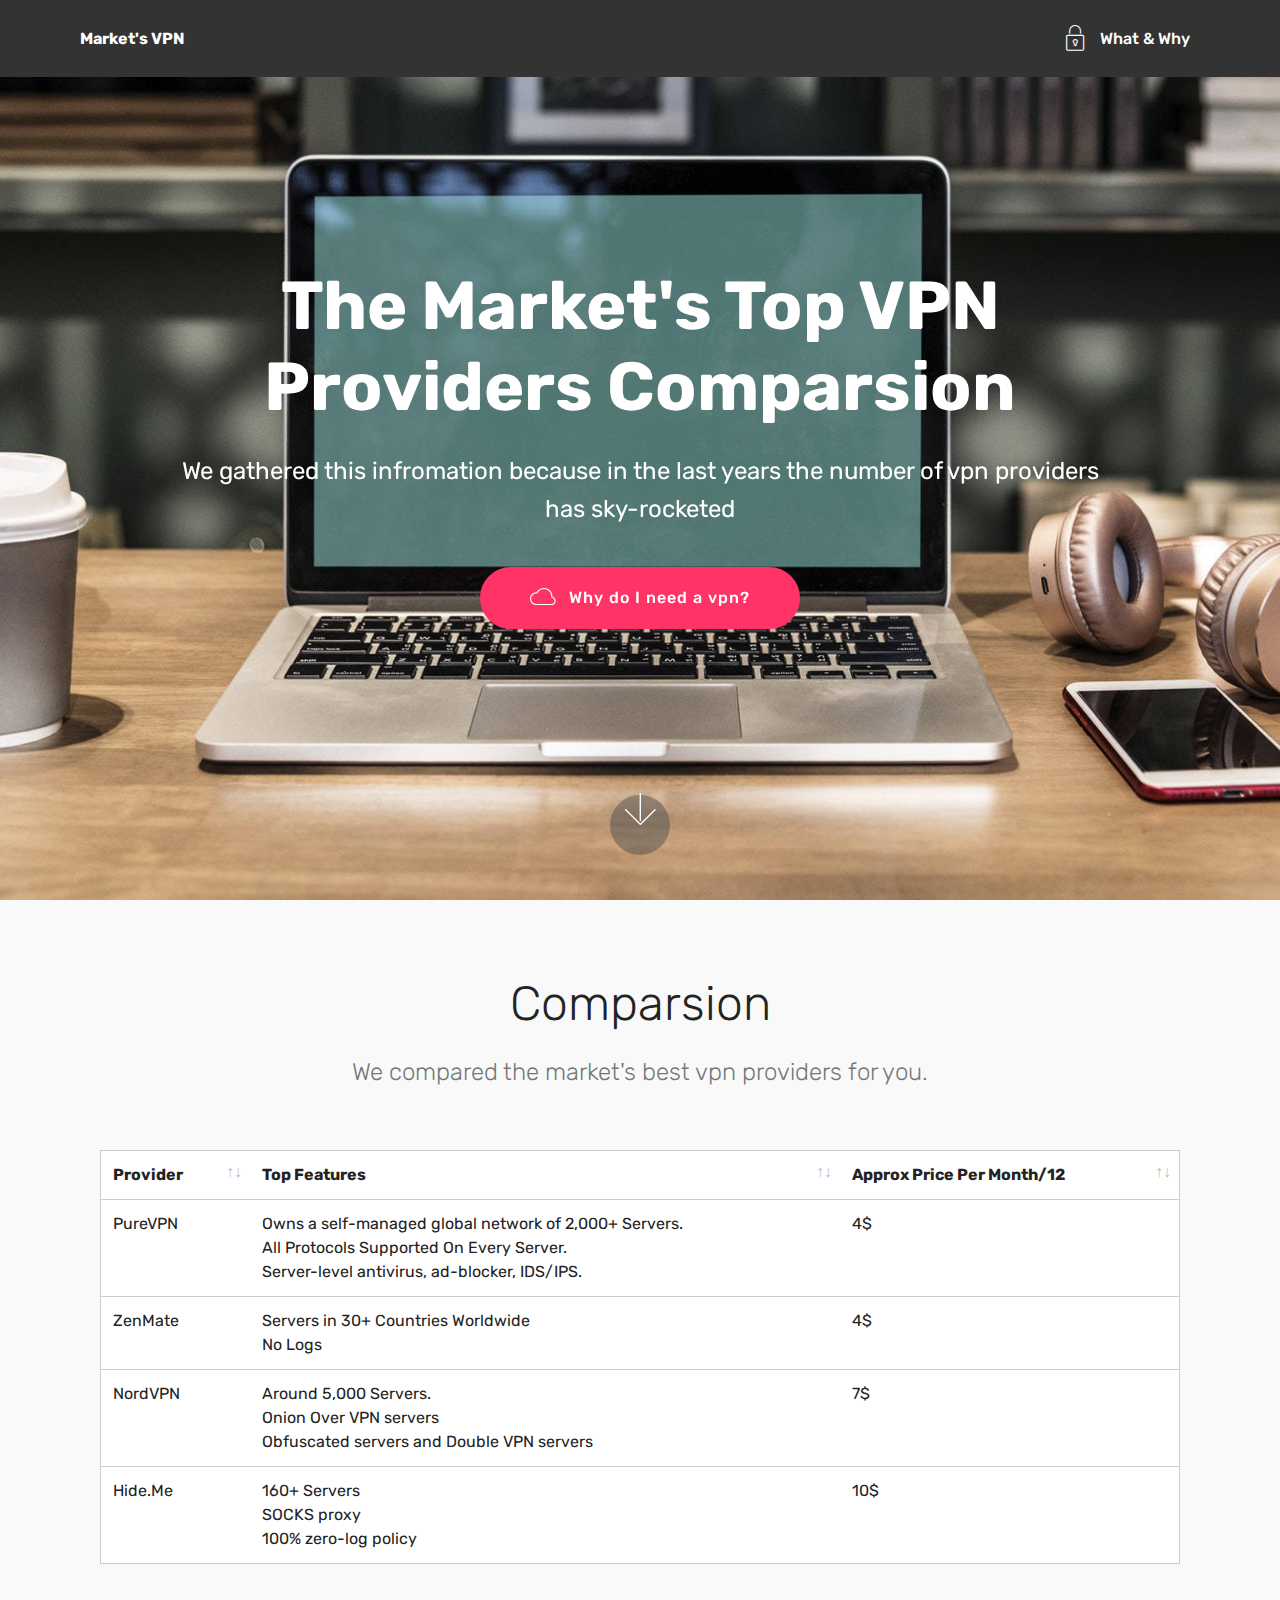
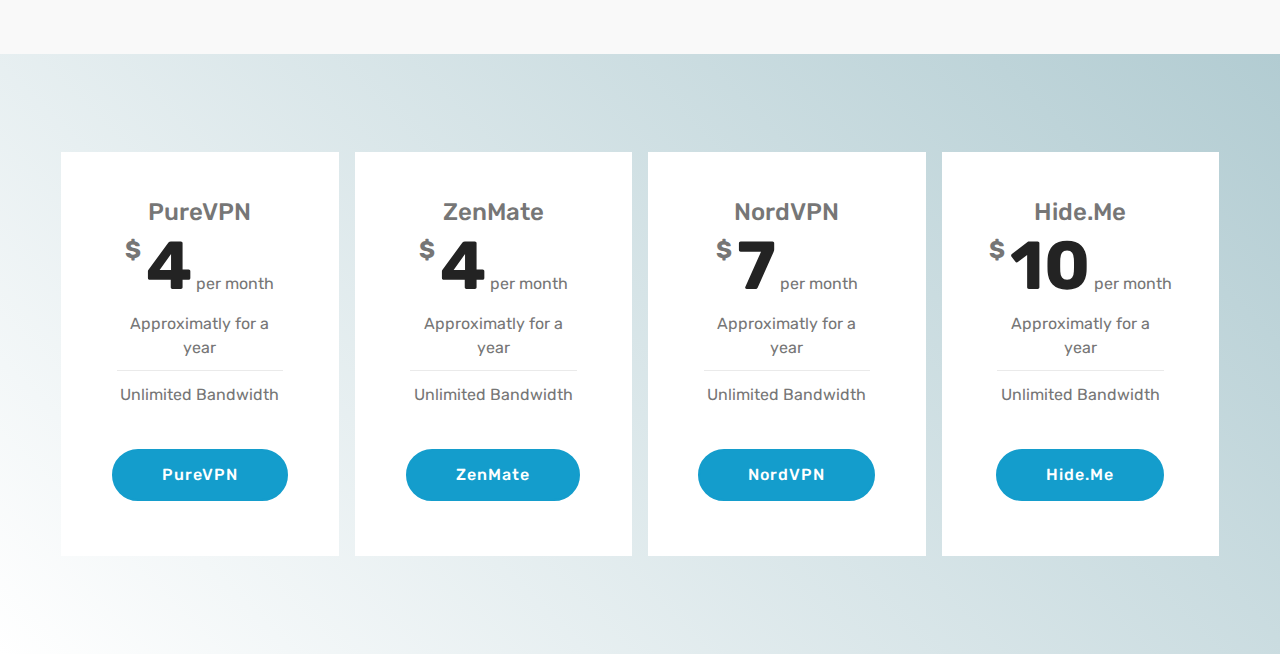
<file: index.html>
<!DOCTYPE html>
<html >
<head>
  <!-- Site made with Mobirise Website Builder v4.9.1, https://mobirise.com -->
  <meta charset="UTF-8">
  <meta http-equiv="X-UA-Compatible" content="IE=edge">
  <meta name="generator" content="Mobirise v4.9.1, mobirise.com">
  <meta name="viewport" content="width=device-width, initial-scale=1, minimum-scale=1">
  <link rel="shortcut icon" href="assets/images/mbr-122x81.jpg" type="image/x-icon">
  <meta name="description" content="">
  <title>Home</title>
  <link rel="stylesheet" href="assets/web/assets/mobirise-icons/mobirise-icons.css">
  <link rel="stylesheet" href="assets/tether/tether.min.css">
  <link rel="stylesheet" href="assets/bootstrap/css/bootstrap.min.css">
  <link rel="stylesheet" href="assets/bootstrap/css/bootstrap-grid.min.css">
  <link rel="stylesheet" href="assets/bootstrap/css/bootstrap-reboot.min.css">
  <link rel="stylesheet" href="assets/dropdown/css/style.css">
  <link rel="stylesheet" href="assets/datatables/data-tables.bootstrap4.min.css">
  <link rel="stylesheet" href="assets/theme/css/style.css">
  <link rel="stylesheet" href="assets/mobirise/css/mbr-additional.css" type="text/css">
  
  
  
</head>
<body>
  <section class="menu cid-qTkzRZLJNu" once="menu" id="menu1-0">

    

    <nav class="navbar navbar-expand beta-menu navbar-dropdown align-items-center navbar-fixed-top navbar-toggleable-sm">
        <button class="navbar-toggler navbar-toggler-right" type="button" data-toggle="collapse" data-target="#navbarSupportedContent" aria-controls="navbarSupportedContent" aria-expanded="false" aria-label="Toggle navigation">
            <div class="hamburger">
                <span></span>
                <span></span>
                <span></span>
                <span></span>
            </div>
        </button>
        <div class="menu-logo">
            <div class="navbar-brand">
                
                <span class="navbar-caption-wrap"><a class="navbar-caption text-white display-4" href="index.html">
                        Market's VPN</a></span>
            </div>
        </div>
        <div class="collapse navbar-collapse" id="navbarSupportedContent">
            <ul class="navbar-nav nav-dropdown nav-right" data-app-modern-menu="true"><li class="nav-item">
                    <a class="nav-link link text-white display-7" href="page1.html"><span class="mbri-lock mbr-iconfont mbr-iconfont-btn"></span>What &amp; Why</a>
                </li></ul>
            
        </div>
    </nav>
</section>

<section class="engine"><a href="https://mobirise.info/k">develop free website</a></section><section class="cid-qTkA127IK8 mbr-fullscreen mbr-parallax-background" id="header2-1">

    

    

    <div class="container align-center">
        <div class="row justify-content-md-center">
            <div class="mbr-white col-md-10">
                <h1 class="mbr-section-title mbr-bold pb-3 mbr-fonts-style display-1">
                    The Market's Top VPN Providers Comparsion</h1>
                
                <p class="mbr-text pb-3 mbr-fonts-style display-5">
                    We gathered this infromation because in the last years the number of vpn providers has sky-rocketed</p>
                <div class="mbr-section-btn"><a class="btn btn-md btn-secondary display-4" href="page1.html"><span class="mbri-cloud mbr-iconfont mbr-iconfont-btn"></span>Why do I need a vpn?</a></div>
            </div>
        </div>
    </div>
    <div class="mbr-arrow hidden-sm-down" aria-hidden="true">
        <a href="#next">
            <i class="mbri-down mbr-iconfont"></i>
        </a>
    </div>
</section>

<section class="section-table cid-rg3zVJKjwb" id="table1-4">

  
  
  <div class="container container-table">
      <h2 class="mbr-section-title mbr-fonts-style align-center pb-3 display-2">
          Comparsion</h2>
      <h3 class="mbr-section-subtitle mbr-fonts-style align-center pb-5 mbr-light display-5">
            We compared the market's best vpn providers for you.</h3>
      <div class="table-wrapper">
        <div class="container">
          
        </div>

        <div class="container scroll">
          <table class="table" cellspacing="0">
            <thead>
              <tr class="table-heads ">
                  
                  
                  
                  
              <th class="head-item mbr-fonts-style display-7">
                      Provider</th><th class="head-item mbr-fonts-style display-7">
                      Top Features</th><th class="head-item mbr-fonts-style display-7">Approx Price Per Month/12<br></th></tr>
            </thead>

            <tbody>
              
              
              
              
            <tr> 
                
                
                
                
              <td class="body-item mbr-fonts-style display-7">PureVPN</td><td class="body-item mbr-fonts-style display-7">Owns a self-managed global network of 2,000+ Servers.<br>All Protocols Supported On Every Server.<br>Server-level antivirus, ad-blocker, IDS/IPS.</td><td class="body-item mbr-fonts-style display-7">4$</td></tr><tr>
                
                
                
                
              <td class="body-item mbr-fonts-style display-7">ZenMate</td><td class="body-item mbr-fonts-style display-7">Servers in 30+ Countries Worldwide<br>No Logs<br></td><td class="body-item mbr-fonts-style display-7">4$</td></tr><tr>
                
                
                
                
              <td class="body-item mbr-fonts-style display-7">NordVPN</td><td class="body-item mbr-fonts-style display-7">Around 5,000 Servers.<br>Onion Over VPN servers<br>Obfuscated servers and Double VPN servers<br></td><td class="body-item mbr-fonts-style display-7">7$</td></tr><tr>
                
                
                
                
              <td class="body-item mbr-fonts-style display-7">Hide.Me</td><td class="body-item mbr-fonts-style display-7">160+ Servers<br>SOCKS proxy<br>100% zero-log policy</td><td class="body-item mbr-fonts-style display-7">10$</td></tr></tbody>
          </table>
        </div>
        <div class="container table-info-container">
          
        </div>
      </div>
    </div>
</section>

<section class="cid-rg3zLGXPrW" id="pricing-tables1-3">

    

    
    <div class="container">
        <div class="media-container-row">

            <div class="plan col-12 mx-2 my-2 justify-content-center col-lg-3">
                <div class="plan-header text-center pt-5">
                    <h3 class="plan-title mbr-fonts-style display-5">
                        PureVPN</h3>
                    <div class="plan-price">
                        <span class="price-value mbr-fonts-style display-5">
                            $
                        </span>
                        <span class="price-figure mbr-fonts-style display-1">
                              4</span>
                        <small class="price-term mbr-fonts-style display-7">
                            per month
                        </small>
                    </div>
                </div>
                <div class="plan-body pb-5">
                    <div class="plan-list align-center">
                        <ul class="list-group list-group-flush mbr-fonts-style display-7">
                            <li class="list-group-item">
                                Approximatly for a year</li>
                            <li class="list-group-item">Unlimited Bandwidth</li>
                        </ul>
                    </div>
                    <div class="mbr-section-btn text-center pt-4"><a href="https://billing.purevpn.com/aff.php?aff=38132" class="btn btn-primary display-4">PureVPN</a></div>
                </div>
            </div>

            <div class="plan col-12 mx-2 my-2 justify-content-center col-lg-3">
                <div class="plan-header text-center pt-5">
                    <h3 class="plan-title mbr-fonts-style display-5">
                        ZenMate</h3>
                    <div class="plan-price">
                        <span class="price-value mbr-fonts-style display-5">
                            $
                        </span>
                        <span class="price-figure mbr-fonts-style display-1">
                            4</span>
                        <small class="price-term mbr-fonts-style display-7">
                            per month</small>
                    </div>
                </div>
                <div class="plan-body pb-5">
                    <div class="plan-list align-center">
                        <ul class="list-group list-group-flush mbr-fonts-style display-7">
                            <li class="list-group-item">Approximatly for a year</li>
                            <li class="list-group-item">
                                Unlimited Bandwidth
                            </li>
                        </ul>
                    </div>
                    <div class="mbr-section-btn text-center pt-4"><a href="https://mobirise.co" class="btn btn-primary display-4">ZenMate</a></div>
                </div>
            </div>

            <div class="plan col-12 mx-2 my-2 justify-content-center col-lg-3">
                <div class="plan-header text-center pt-5">
                    <h3 class="plan-title mbr-fonts-style display-5">
                        NordVPN
                    </h3>
                    <div class="plan-price">
                        <span class="price-value mbr-fonts-style display-5">
                            $
                        </span>
                        <span class="price-figure mbr-fonts-style display-1">7</span>
                        <small class="price-term mbr-fonts-style display-7">
                            per month</small>
                    </div>
                </div>
                <div class="plan-body pb-5">
                    <div class="plan-list align-center">
                        <ul class="list-group list-group-flush mbr-fonts-style display-7">
                            <li class="list-group-item">Approximatly for a year</li>
                            <li class="list-group-item">
                                Unlimited Bandwidth
                            </li>
                        </ul>
                    </div>
                    <div class="mbr-section-btn text-center pt-4"><a href="https://mobirise.co" class="btn btn-primary display-4">NordVPN</a></div>
                </div>
            </div>

            <div class="plan col-12 mx-2 my-2 justify-content-center col-lg-3">
                <div class="plan-header text-center pt-5">
                    <h3 class="plan-title mbr-fonts-style display-5">Hide.Me</h3>
                    <div class="plan-price">
                        <span class="price-value mbr-fonts-style display-5">
                            $
                        </span>
                        <span class="price-figure mbr-fonts-style display-1">
                            10</span>
                        <small class="price-term mbr-fonts-style display-7">
                            per month</small>
                    </div>
                </div>
                <div class="plan-body pb-5">
                    <div class="plan-list align-center">
                        <ul class="list-group list-group-flush mbr-fonts-style display-7">
                            <li class="list-group-item"><span style="font-size: 1rem;">Approximatly for a year</span></li><li class="list-group-item"><span style="font-size: 1rem;">Unlimited Bandwidth</span><br></li>
                        </ul>
                    </div>
                    <div class="mbr-section-btn text-center pt-4"><a href="https://mobirise.co" class="btn btn-primary display-4">Hide.Me</a></div>
                </div>
            </div>
        </div>
    </div>
</section>


  <script src="assets/web/assets/jquery/jquery.min.js"></script>
  <script src="assets/popper/popper.min.js"></script>
  <script src="assets/tether/tether.min.js"></script>
  <script src="assets/bootstrap/js/bootstrap.min.js"></script>
  <script src="assets/dropdown/js/script.min.js"></script>
  <script src="assets/touchswipe/jquery.touch-swipe.min.js"></script>
  <script src="assets/parallax/jarallax.min.js"></script>
  <script src="assets/datatables/jquery.data-tables.min.js"></script>
  <script src="assets/datatables/data-tables.bootstrap4.min.js"></script>
  <script src="assets/smoothscroll/smooth-scroll.js"></script>
  <script src="assets/theme/js/script.js"></script>
  
  
</body>
</html>
</file>
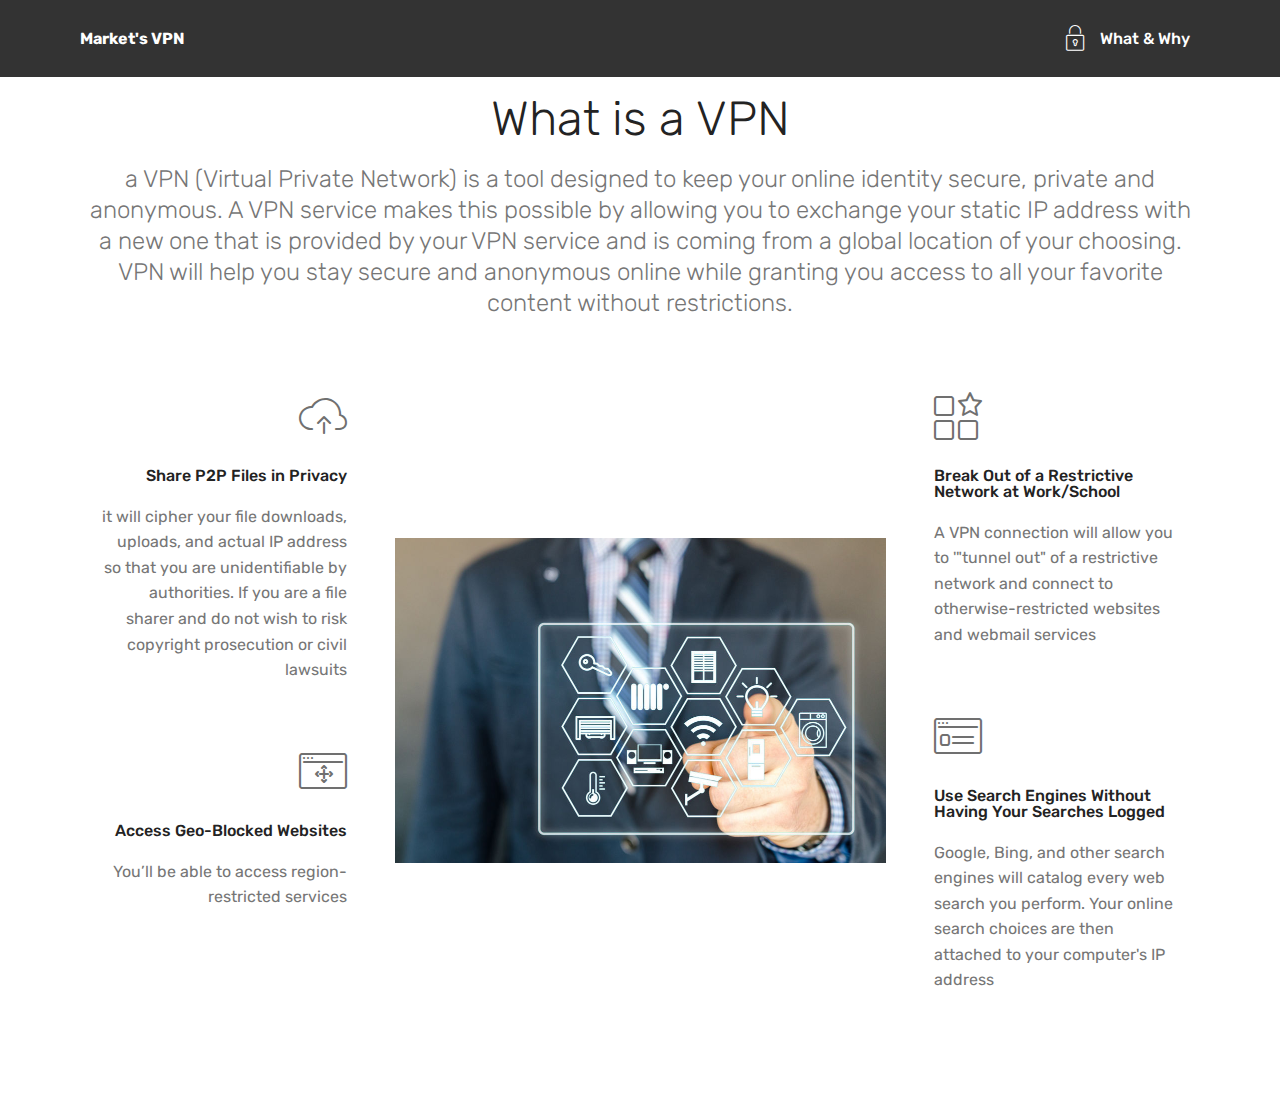
<file: page1.html>
<!DOCTYPE html>
<html >
<head>
  <!-- Site made with Mobirise Website Builder v4.9.1, https://mobirise.com -->
  <meta charset="UTF-8">
  <meta http-equiv="X-UA-Compatible" content="IE=edge">
  <meta name="generator" content="Mobirise v4.9.1, mobirise.com">
  <meta name="viewport" content="width=device-width, initial-scale=1, minimum-scale=1">
  <link rel="shortcut icon" href="assets/images/mbr-122x81.jpg" type="image/x-icon">
  <meta name="description" content="Web Page Builder Description">
  <title>What and Why</title>
  <link rel="stylesheet" href="assets/web/assets/mobirise-icons/mobirise-icons.css">
  <link rel="stylesheet" href="assets/tether/tether.min.css">
  <link rel="stylesheet" href="assets/bootstrap/css/bootstrap.min.css">
  <link rel="stylesheet" href="assets/bootstrap/css/bootstrap-grid.min.css">
  <link rel="stylesheet" href="assets/bootstrap/css/bootstrap-reboot.min.css">
  <link rel="stylesheet" href="assets/dropdown/css/style.css">
  <link rel="stylesheet" href="assets/theme/css/style.css">
  <link rel="stylesheet" href="assets/mobirise/css/mbr-additional.css" type="text/css">
  
  
  
</head>
<body>
  <section class="menu cid-qTkzRZLJNu" once="menu" id="menu1-5">

    

    <nav class="navbar navbar-expand beta-menu navbar-dropdown align-items-center navbar-fixed-top navbar-toggleable-sm">
        <button class="navbar-toggler navbar-toggler-right" type="button" data-toggle="collapse" data-target="#navbarSupportedContent" aria-controls="navbarSupportedContent" aria-expanded="false" aria-label="Toggle navigation">
            <div class="hamburger">
                <span></span>
                <span></span>
                <span></span>
                <span></span>
            </div>
        </button>
        <div class="menu-logo">
            <div class="navbar-brand">
                
                <span class="navbar-caption-wrap"><a class="navbar-caption text-white display-4" href="index.html">
                        Market's VPN</a></span>
            </div>
        </div>
        <div class="collapse navbar-collapse" id="navbarSupportedContent">
            <ul class="navbar-nav nav-dropdown nav-right" data-app-modern-menu="true"><li class="nav-item">
                    <a class="nav-link link text-white display-7" href="page1.html"><span class="mbri-lock mbr-iconfont mbr-iconfont-btn"></span>What &amp; Why</a>
                </li></ul>
            
        </div>
    </nav>
</section>

<section class="engine"><a href="https://mobirise.info/x">css templates</a></section><section class="features12 cid-rg3QUqoGOw" id="features12-7">
    
    

    

    <div class="container">
        <h2 class="mbr-section-title pb-2 mbr-fonts-style display-2">
            What is a VPN</h2>
        <h3 class="mbr-section-subtitle pb-3 mbr-fonts-style display-5">a VPN (Virtual Private Network) is a tool designed to keep your online identity secure, private and anonymous. A VPN service makes this possible by allowing you to exchange your static IP address with a new one that is provided by your VPN service and is coming from a global location of your choosing. VPN will help you stay secure and anonymous online while granting you access to all your favorite content without restrictions.</h3>

        <div class="media-container-row pt-5">
            <div class="block-content align-right">
                <div class="card pl-3 pr-3 pb-5">
                    <div class="mbr-card-img-title">
                        <div class="card-img pb-3">
                             <span class="mbri-upload mbr-iconfont"></span>
                        </div>
                        <div class="mbr-crt-title">
                            <h4 class="card-title py-2 mbr-crt-title mbr-fonts-style display-7">Share P2P Files in Privacy</h4>
                        </div>
                    </div>                

                    <div class="card-box">
                        <p class="mbr-text mbr-section-text mbr-fonts-style display-7">
                            it will cipher your file downloads, uploads, and actual IP address so that you are unidentifiable by authorities. If you are a file sharer and do not wish to risk copyright prosecution or civil lawsuits
                        </p>
                    </div>
                </div>

                <div class="card pl-3 pr-3">
                    <div class="mbr-card-img-title">
                        <div class="card-img pb-3">
                            <span class="mbri-drag-n-drop2 mbr-iconfont"></span>
                        </div>
                        <div class="mbr-crt-title">
                            <h4 class="card-title py-2 mbr-crt-title mbr-fonts-style display-7">Access Geo-Blocked Websites</h4>
                        </div>
                    </div>
                    <div class="card-box">
                        <p class="mbr-text mbr-section-text mbr-fonts-style display-7">&nbsp;You’ll be able to access region-restricted services<br></p>
                    </div>
                </div>
            </div>

            <div class="mbr-figure m-auto" style="width: 50%;">
                <img src="assets/images/mbr-982x649.jpg" alt="Mobirise" title="">
            </div>

            <div class="block-content align-left">
                <div class="card pl-3 pr-3 pb-5">
                    <div class="mbr-card-img-title">
                        <div class="card-img pb-3">
                             <span class="mbri-features mbr-iconfont"></span>
                        </div>
                        <div class="mbr-crt-title">
                            <h4 class="card-title py-2 mbr-crt-title mbr-fonts-style display-7">Break Out of a Restrictive Network at Work/School</h4>
                        </div>
                    </div>                

                    <div class="card-box">
                        <p class="mbr-text mbr-section-text mbr-fonts-style display-7">
                            A VPN connection will allow you to '"tunnel out" of a restrictive network and connect to otherwise-restricted websites and webmail services</p>
                    </div>
                </div>

                <div class="card pl-3 pr-3">
                    <div class="mbr-card-img-title">
                        <div class="card-img pb-3">
                            <span class="mbri-sites mbr-iconfont"></span>
                        </div>
                        <div class="mbr-crt-title">
                            <h4 class="card-title py-2 mbr-crt-title mbr-fonts-style display-7">Use Search Engines Without Having Your Searches Logged</h4>
                        </div>
                    </div>
                    <div class="card-box">
                        <p class="mbr-text mbr-section-text mbr-fonts-style display-7">
                            Google, Bing, and other search engines will catalog every web search you perform. Your online search choices are then attached to your computer's IP address
                        </p>
                    </div>
                </div>
            </div>
        </div>
    </div>
</section>


  <script src="assets/web/assets/jquery/jquery.min.js"></script>
  <script src="assets/popper/popper.min.js"></script>
  <script src="assets/tether/tether.min.js"></script>
  <script src="assets/bootstrap/js/bootstrap.min.js"></script>
  <script src="assets/smoothscroll/smooth-scroll.js"></script>
  <script src="assets/dropdown/js/script.min.js"></script>
  <script src="assets/touchswipe/jquery.touch-swipe.min.js"></script>
  <script src="assets/theme/js/script.js"></script>
  
  
</body>
</html>
</file>
<file: assets/web/assets/mobirise-icons/mobirise-icons.css>
@font-face {
  font-family: 'MobiriseIcons';
  src:  url('mobirise-icons.eot?spat4u');
  src:  url('mobirise-icons.eot?spat4u#iefix') format('embedded-opentype'),
    url('mobirise-icons.ttf?spat4u') format('truetype'),
    url('mobirise-icons.woff?spat4u') format('woff'),
    url('mobirise-icons.svg?spat4u#MobiriseIcons') format('svg');
  font-weight: normal;
  font-style: normal;
}

[class^="mbri-"], [class*=" mbri-"] {
  /* use !important to prevent issues with browser extensions that change fonts */
  font-family: MobiriseIcons !important;
  speak: none;
  font-style: normal;
  font-weight: normal;
  font-variant: normal;
  text-transform: none;
  line-height: 1;

  /* Better Font Rendering =========== */
  -webkit-font-smoothing: antialiased;
  -moz-osx-font-smoothing: grayscale;
}

.mbri-add-submenu:before {
  content: "\e900";
}
.mbri-alert:before {
  content: "\e901";
}
.mbri-align-center:before {
  content: "\e902";
}
.mbri-align-justify:before {
  content: "\e903";
}
.mbri-align-left:before {
  content: "\e904";
}
.mbri-align-right:before {
  content: "\e905";
}
.mbri-android:before {
  content: "\e906";
}
.mbri-apple:before {
  content: "\e907";
}
.mbri-arrow-down:before {
  content: "\e908";
}
.mbri-arrow-next:before {
  content: "\e909";
}
.mbri-arrow-prev:before {
  content: "\e90a";
}
.mbri-arrow-up:before {
  content: "\e90b";
}
.mbri-bold:before {
  content: "\e90c";
}
.mbri-bookmark:before {
  content: "\e90d";
}
.mbri-bootstrap:before {
  content: "\e90e";
}
.mbri-briefcase:before {
  content: "\e90f";
}
.mbri-browse:before {
  content: "\e910";
}
.mbri-bulleted-list:before {
  content: "\e911";
}
.mbri-calendar:before {
  content: "\e912";
}
.mbri-camera:before {
  content: "\e913";
}
.mbri-cart-add:before {
  content: "\e914";
}
.mbri-cart-full:before {
  content: "\e915";
}
.mbri-cash:before {
  content: "\e916";
}
.mbri-change-style:before {
  content: "\e917";
}
.mbri-chat:before {
  content: "\e918";
}
.mbri-clock:before {
  content: "\e919";
}
.mbri-close:before {
  content: "\e91a";
}
.mbri-cloud:before {
  content: "\e91b";
}
.mbri-code:before {
  content: "\e91c";
}
.mbri-contact-form:before {
  content: "\e91d";
}
.mbri-credit-card:before {
  content: "\e91e";
}
.mbri-cursor-click:before {
  content: "\e91f";
}
.mbri-cust-feedback:before {
  content: "\e920";
}
.mbri-database:before {
  content: "\e921";
}
.mbri-delivery:before {
  content: "\e922";
}
.mbri-desktop:before {
  content: "\e923";
}
.mbri-devices:before {
  content: "\e924";
}
.mbri-down:before {
  content: "\e925";
}
.mbri-download:before {
  content: "\e989";
}
.mbri-drag-n-drop:before {
  content: "\e927";
}
.mbri-drag-n-drop2:before {
  content: "\e928";
}
.mbri-edit:before {
  content: "\e929";
}
.mbri-edit2:before {
  content: "\e92a";
}
.mbri-error:before {
  content: "\e92b";
}
.mbri-extension:before {
  content: "\e92c";
}
.mbri-features:before {
  content: "\e92d";
}
.mbri-file:before {
  content: "\e92e";
}
.mbri-flag:before {
  content: "\e92f";
}
.mbri-folder:before {
  content: "\e930";
}
.mbri-gift:before {
  content: "\e931";
}
.mbri-github:before {
  content: "\e932";
}
.mbri-globe:before {
  content: "\e933";
}
.mbri-globe-2:before {
  content: "\e934";
}
.mbri-growing-chart:before {
  content: "\e935";
}
.mbri-hearth:before {
  content: "\e936";
}
.mbri-help:before {
  content: "\e937";
}
.mbri-home:before {
  content: "\e938";
}
.mbri-hot-cup:before {
  content: "\e939";
}
.mbri-idea:before {
  content: "\e93a";
}
.mbri-image-gallery:before {
  content: "\e93b";
}
.mbri-image-slider:before {
  content: "\e93c";
}
.mbri-info:before {
  content: "\e93d";
}
.mbri-italic:before {
  content: "\e93e";
}
.mbri-key:before {
  content: "\e93f";
}
.mbri-laptop:before {
  content: "\e940";
}
.mbri-layers:before {
  content: "\e941";
}
.mbri-left-right:before {
  content: "\e942";
}
.mbri-left:before {
  content: "\e943";
}
.mbri-letter:before {
  content: "\e944";
}
.mbri-like:before {
  content: "\e945";
}
.mbri-link:before {
  content: "\e946";
}
.mbri-lock:before {
  content: "\e947";
}
.mbri-login:before {
  content: "\e948";
}
.mbri-logout:before {
  content: "\e949";
}
.mbri-magic-stick:before {
  content: "\e94a";
}
.mbri-map-pin:before {
  content: "\e94b";
}
.mbri-menu:before {
  content: "\e94c";
}
.mbri-mobile:before {
  content: "\e94d";
}
.mbri-mobile2:before {
  content: "\e94e";
}
.mbri-mobirise:before {
  content: "\e94f";
}
.mbri-more-horizontal:before {
  content: "\e950";
}
.mbri-more-vertical:before {
  content: "\e951";
}
.mbri-music:before {
  content: "\e952";
}
.mbri-new-file:before {
  content: "\e953";
}
.mbri-numbered-list:before {
  content: "\e954";
}
.mbri-opened-folder:before {
  content: "\e955";
}
.mbri-pages:before {
  content: "\e956";
}
.mbri-paper-plane:before {
  content: "\e957";
}
.mbri-paperclip:before {
  content: "\e958";
}
.mbri-photo:before {
  content: "\e959";
}
.mbri-photos:before {
  content: "\e95a";
}
.mbri-pin:before {
  content: "\e95b";
}
.mbri-play:before {
  content: "\e95c";
}
.mbri-plus:before {
  content: "\e95d";
}
.mbri-preview:before {
  content: "\e95e";
}
.mbri-print:before {
  content: "\e95f";
}
.mbri-protect:before {
  content: "\e960";
}
.mbri-question:before {
  content: "\e961";
}
.mbri-quote-left:before {
  content: "\e962";
}
.mbri-quote-right:before {
  content: "\e963";
}
.mbri-refresh:before {
  content: "\e964";
}
.mbri-responsive:before {
  content: "\e965";
}
.mbri-right:before {
  content: "\e966";
}
.mbri-rocket:before {
  content: "\e967";
}
.mbri-sad-face:before {
  content: "\e968";
}
.mbri-sale:before {
  content: "\e969";
}
.mbri-save:before {
  content: "\e96a";
}
.mbri-search:before {
  content: "\e96b";
}
.mbri-setting:before {
  content: "\e96c";
}
.mbri-setting2:before {
  content: "\e96d";
}
.mbri-setting3:before {
  content: "\e96e";
}
.mbri-share:before {
  content: "\e96f";
}
.mbri-shopping-bag:before {
  content: "\e970";
}
.mbri-shopping-basket:before {
  content: "\e971";
}
.mbri-shopping-cart:before {
  content: "\e972";
}
.mbri-sites:before {
  content: "\e973";
}
.mbri-smile-face:before {
  content: "\e974";
}
.mbri-speed:before {
  content: "\e975";
}
.mbri-star:before {
  content: "\e976";
}
.mbri-success:before {
  content: "\e977";
}
.mbri-sun:before {
  content: "\e978";
}
.mbri-sun2:before {
  content: "\e979";
}
.mbri-tablet:before {
  content: "\e97a";
}
.mbri-tablet-vertical:before {
  content: "\e97b";
}
.mbri-target:before {
  content: "\e97c";
}
.mbri-timer:before {
  content: "\e97d";
}
.mbri-to-ftp:before {
  content: "\e97e";
}
.mbri-to-local-drive:before {
  content: "\e97f";
}
.mbri-touch-swipe:before {
  content: "\e980";
}
.mbri-touch:before {
  content: "\e981";
}
.mbri-trash:before {
  content: "\e982";
}
.mbri-underline:before {
  content: "\e983";
}
.mbri-unlink:before {
  content: "\e984";
}
.mbri-unlock:before {
  content: "\e985";
}
.mbri-up-down:before {
  content: "\e986";
}
.mbri-up:before {
  content: "\e987";
}
.mbri-update:before {
  content: "\e988";
}
.mbri-upload:before {
 content: "\e926"; 
}
.mbri-user:before {
  content: "\e98a";
}
.mbri-user2:before {
  content: "\e98b";
}
.mbri-users:before {
  content: "\e98c";
}
.mbri-video:before {
  content: "\e98d";
}
.mbri-video-play:before {
  content: "\e98e";
}
.mbri-watch:before {
  content: "\e98f";
}
.mbri-website-theme:before {
  content: "\e990";
}
.mbri-wifi:before {
  content: "\e991";
}
.mbri-windows:before {
  content: "\e992";
}
.mbri-zoom-out:before {
  content: "\e993";
}
.mbri-redo:before {
  content: "\e994";
}
.mbri-undo:before {
  content: "\e995";
}
</file>
<file: assets/dropdown/css/style.css>
.navbar-dropdown {
  left: 0;
  padding: 0;
  position: absolute;
  right: 0;
  top: 0;
  transition: all 0.45s ease;
  z-index: 1030;
  background: #282828; }
  .navbar-dropdown .navbar-logo {
    margin-right: 0.8rem;
    transition: margin 0.3s ease-in-out;
    vertical-align: middle; }
    .navbar-dropdown .navbar-logo img {
      height: 3.125rem;
      transition: all 0.3s ease-in-out; }
    .navbar-dropdown .navbar-logo.mbr-iconfont {
      font-size: 3.125rem;
      line-height: 3.125rem; }
  .navbar-dropdown .navbar-caption {
    font-weight: 700;
    white-space: normal;
    vertical-align: -4px;
    line-height: 3.125rem !important; }
    .navbar-dropdown .navbar-caption, .navbar-dropdown .navbar-caption:hover {
      color: inherit;
      text-decoration: none; }
  .navbar-dropdown .mbr-iconfont + .navbar-caption {
    vertical-align: -1px; }
  .navbar-dropdown.navbar-fixed-top {
    position: fixed; }
  .navbar-dropdown .navbar-brand span {
    vertical-align: -4px; }
  .navbar-dropdown.bg-color.transparent {
    background: none; }
  .navbar-dropdown.navbar-short .navbar-brand {
    padding: 0.625rem 0; }
    .navbar-dropdown.navbar-short .navbar-brand span {
      vertical-align: -1px; }
  .navbar-dropdown.navbar-short .navbar-caption {
    line-height: 2.375rem !important;
    vertical-align: -2px; }
  .navbar-dropdown.navbar-short .navbar-logo {
    margin-right: 0.5rem; }
    .navbar-dropdown.navbar-short .navbar-logo img {
      height: 2.375rem; }
    .navbar-dropdown.navbar-short .navbar-logo.mbr-iconfont {
      font-size: 2.375rem;
      line-height: 2.375rem; }
  .navbar-dropdown.navbar-short .mbr-table-cell {
    height: 3.625rem; }
  .navbar-dropdown .navbar-close {
    left: 0.6875rem;
    position: fixed;
    top: 0.75rem;
    z-index: 1000; }
  .navbar-dropdown .hamburger-icon {
    content: "";
    display: inline-block;
    vertical-align: middle;
    width: 16px;
    -webkit-box-shadow: 0 -6px 0 1px #282828,0 0 0 1px #282828,0 6px 0 1px #282828;
    -moz-box-shadow: 0 -6px 0 1px #282828,0 0 0 1px #282828,0 6px 0 1px #282828;
    box-shadow: 0 -6px 0 1px #282828,0 0 0 1px #282828,0 6px 0 1px #282828; }

.dropdown-menu .dropdown-toggle[data-toggle="dropdown-submenu"]::after {
  border-bottom: 0.35em solid transparent;
  border-left: 0.35em solid;
  border-right: 0;
  border-top: 0.35em solid transparent;
  margin-left: 0.3rem; }

.dropdown-menu .dropdown-item:focus {
  outline: 0; }

.nav-dropdown {
  font-size: 0.75rem;
  font-weight: 500;
  height: auto !important; }
  .nav-dropdown .nav-btn {
    padding-left: 1rem; }
  .nav-dropdown .link {
    margin: .667em 1.667em;
    font-weight: 500;
    padding: 0;
    transition: color .2s ease-in-out; }
    .nav-dropdown .link.dropdown-toggle {
      margin-right: 2.583em; }
      .nav-dropdown .link.dropdown-toggle::after {
        margin-left: .25rem;
        border-top: 0.35em solid;
        border-right: 0.35em solid transparent;
        border-left: 0.35em solid transparent;
        border-bottom: 0; }
      .nav-dropdown .link.dropdown-toggle[aria-expanded="true"] {
        margin: 0;
        padding: 0.667em 3.263em  0.667em 1.667em; }
  .nav-dropdown .link::after,
  .nav-dropdown .dropdown-item::after {
    color: inherit; }
  .nav-dropdown .btn {
    font-size: 0.75rem;
    font-weight: 700;
    letter-spacing: 0;
    margin-bottom: 0;
    padding-left: 1.25rem;
    padding-right: 1.25rem; }
  .nav-dropdown .dropdown-menu {
    border-radius: 0;
    border: 0;
    left: 0;
    margin: 0;
    padding-bottom: 1.25rem;
    padding-top: 1.25rem;
    position: relative; }
  .nav-dropdown .dropdown-submenu {
    margin-left: 0.125rem;
    top: 0; }
  .nav-dropdown .dropdown-item {
    font-weight: 500;
    line-height: 2;
    padding: 0.3846em 4.615em 0.3846em 1.5385em;
    position: relative;
    transition: color .2s ease-in-out, background-color .2s ease-in-out; }
    .nav-dropdown .dropdown-item::after {
      margin-top: -0.3077em;
      position: absolute;
      right: 1.1538em;
      top: 50%; }
    .nav-dropdown .dropdown-item:focus, .nav-dropdown .dropdown-item:hover {
      background: none; }

@media (max-width: 767px) {
  .nav-dropdown.navbar-toggleable-sm {
    bottom: 0;
    display: none;
    left: 0;
    overflow-x: hidden;
    position: fixed;
    top: 0;
    transform: translateX(-100%);
    -ms-transform: translateX(-100%);
    -webkit-transform: translateX(-100%);
    width: 18.75rem;
    z-index: 999; } }
.nav-dropdown.navbar-toggleable-xl {
  bottom: 0;
  display: none;
  left: 0;
  overflow-x: hidden;
  position: fixed;
  top: 0;
  transform: translateX(-100%);
  -ms-transform: translateX(-100%);
  -webkit-transform: translateX(-100%);
  width: 18.75rem;
  z-index: 999; }

.nav-dropdown-sm {
  display: block !important;
  overflow-x: hidden;
  overflow: auto;
  padding-top: 3.875rem; }
  .nav-dropdown-sm::after {
    content: "";
    display: block;
    height: 3rem;
    width: 100%; }
  .nav-dropdown-sm.collapse.in ~ .navbar-close {
    display: block !important; }
  .nav-dropdown-sm.collapsing, .nav-dropdown-sm.collapse.in {
    transform: translateX(0);
    -ms-transform: translateX(0);
    -webkit-transform: translateX(0);
    transition: all 0.25s ease-out;
    -webkit-transition: all 0.25s ease-out;
    background: #282828; }
  .nav-dropdown-sm.collapsing[aria-expanded="false"] {
    transform: translateX(-100%);
    -ms-transform: translateX(-100%);
    -webkit-transform: translateX(-100%); }
  .nav-dropdown-sm .nav-item {
    display: block;
    margin-left: 0 !important;
    padding-left: 0; }
  .nav-dropdown-sm .link,
  .nav-dropdown-sm .dropdown-item {
    border-top: 1px dotted rgba(255, 255, 255, 0.1);
    font-size: 0.8125rem;
    line-height: 1.6;
    margin: 0 !important;
    padding: 0.875rem 2.4rem 0.875rem 1.5625rem !important;
    position: relative;
    white-space: normal; }
    .nav-dropdown-sm .link:focus, .nav-dropdown-sm .link:hover,
    .nav-dropdown-sm .dropdown-item:focus,
    .nav-dropdown-sm .dropdown-item:hover {
      background: rgba(0, 0, 0, 0.2) !important;
      color: #c0a375; }
  .nav-dropdown-sm .nav-btn {
    position: relative;
    padding: 1.5625rem 1.5625rem 0 1.5625rem; }
    .nav-dropdown-sm .nav-btn::before {
      border-top: 1px dotted rgba(255, 255, 255, 0.1);
      content: "";
      left: 0;
      position: absolute;
      top: 0;
      width: 100%; }
    .nav-dropdown-sm .nav-btn + .nav-btn {
      padding-top: 0.625rem; }
      .nav-dropdown-sm .nav-btn + .nav-btn::before {
        display: none; }
  .nav-dropdown-sm .btn {
    padding: 0.625rem 0; }
  .nav-dropdown-sm .dropdown-toggle[data-toggle="dropdown-submenu"]::after {
    margin-left: .25rem;
    border-top: 0.35em solid;
    border-right: 0.35em solid transparent;
    border-left: 0.35em solid transparent;
    border-bottom: 0; }
  .nav-dropdown-sm .dropdown-toggle[data-toggle="dropdown-submenu"][aria-expanded="true"]::after {
    border-top: 0;
    border-right: 0.35em solid transparent;
    border-left: 0.35em solid transparent;
    border-bottom: 0.35em solid; }
  .nav-dropdown-sm .dropdown-menu {
    margin: 0;
    padding: 0;
    position: relative;
    top: 0;
    left: 0;
    width: 100%;
    border: 0;
    float: none;
    border-radius: 0;
    background: none; }
  .nav-dropdown-sm .dropdown-submenu {
    left: 100%;
    margin-left: 0.125rem;
    margin-top: -1.25rem;
    top: 0; }

.navbar-toggleable-sm .nav-dropdown .dropdown-menu {
  position: absolute; }

.navbar-toggleable-sm .nav-dropdown .dropdown-submenu {
  left: 100%;
  margin-left: 0.125rem;
  margin-top: -1.25rem;
  top: 0; }

.navbar-toggleable-sm.opened .nav-dropdown .dropdown-menu {
  position: relative; }

.navbar-toggleable-sm.opened .nav-dropdown .dropdown-submenu {
  left: 0;
  margin-left: 00rem;
  margin-top: 0rem;
  top: 0; }

.is-builder .nav-dropdown.collapsing {
  transition: none !important; }

/*# sourceMappingURL=style.css.map */
</file>
<file: assets/theme/css/style.css>
/*!
 * Mobirise v4 theme (https://mobirise.com/)
 * Copyright 2017 Mobirise
 */
section {
  background-color: #eeeeee; }

section,
.container,
.container-fluid {
  position: relative;
  word-wrap: break-word; }

a.mbr-iconfont:hover {
  text-decoration: none; }

.article .lead p, .article .lead ul, .article .lead ol, .article .lead pre, .article .lead blockquote {
  margin-bottom: 0; }

a {
  font-style: normal;
  font-weight: 400;
  cursor: pointer; }
  a, a:hover {
    text-decoration: none; }

figure {
  margin-bottom: 0; }

body {
  color: #232323; }

h1, h2, h3, h4, h5, h6,
.h1, .h2, .h3, .h4, .h5, .h6,
.display-1, .display-2, .display-3, .display-4 {
  line-height: 1;
  word-break: break-word;
  word-wrap: break-word; }

b, strong {
  font-weight: bold; }

blockquote {
  padding: 10px 0 10px 20px;
  position: relative;
  border-left: 2px solid;
  border-color: #ff3366; }

input:-webkit-autofill, input:-webkit-autofill:hover, input:-webkit-autofill:focus, input:-webkit-autofill:active {
  transition-delay: 9999s;
  transition-property: background-color, color; }

textarea[type="hidden"] {
  display: none; }

body {
  position: relative; }

section {
  background-position: 50% 50%;
  background-repeat: no-repeat;
  background-size: cover; }
  section .mbr-background-video,
  section .mbr-background-video-preview {
    position: absolute;
    bottom: 0;
    left: 0;
    right: 0;
    top: 0; }

.hidden {
  visibility: hidden; }

.mbr-z-index20 {
  z-index: 20; }

/*! Base colors */
.mbr-white {
  color: #ffffff; }

.mbr-black {
  color: #000000; }

.mbr-bg-white {
  background-color: #ffffff; }

.mbr-bg-black {
  background-color: #000000; }

/*! Text-aligns */
.align-left {
  text-align: left; }

.align-center {
  text-align: center; }

.align-right {
  text-align: right; }

@media (max-width: 767px) {
  .align-left, .align-center, .align-right, .mbr-section-btn, .mbr-section-title {
    text-align: center; } }
/*! Font-weight  */
.mbr-light {
  font-weight: 300; }

.mbr-regular {
  font-weight: 400; }

.mbr-semibold {
  font-weight: 500; }

.mbr-bold {
  font-weight: 700; }

/*! Media  */
.media-size-item {
  -webkit-flex: 1 1 auto;
  -moz-flex: 1 1 auto;
  -ms-flex: 1 1 auto;
  -o-flex: 1 1 auto;
  flex: 1 1 auto; }

.media-content {
  -webkit-flex-basis: 100%;
  flex-basis: 100%; }

.media-container-row {
  display: -ms-flexbox;
  display: -webkit-flex;
  display: flex;
  -webkit-flex-direction: row;
  -ms-flex-direction: row;
  flex-direction: row;
  -webkit-flex-wrap: wrap;
  -ms-flex-wrap: wrap;
  flex-wrap: wrap;
  -webkit-justify-content: center;
  -ms-flex-pack: center;
  justify-content: center;
  -webkit-align-content: center;
  -ms-flex-line-pack: center;
  align-content: center;
  -webkit-align-items: start;
  -ms-flex-align: start;
  align-items: start; }
  .media-container-row .media-size-item {
    width: 400px; }

.media-container-column {
  display: -ms-flexbox;
  display: -webkit-flex;
  display: flex;
  -webkit-flex-direction: column;
  -ms-flex-direction: column;
  flex-direction: column;
  -webkit-flex-wrap: wrap;
  -ms-flex-wrap: wrap;
  flex-wrap: wrap;
  -webkit-justify-content: center;
  -ms-flex-pack: center;
  justify-content: center;
  -webkit-align-content: center;
  -ms-flex-line-pack: center;
  align-content: center;
  -webkit-align-items: stretch;
  -ms-flex-align: stretch;
  align-items: stretch; }
  .media-container-column > * {
    width: 100%; }

@media (min-width: 992px) {
  .media-container-row {
    -webkit-flex-wrap: nowrap;
    -ms-flex-wrap: nowrap;
    flex-wrap: nowrap; } }
figure {
  overflow: hidden; }

figure[mbr-media-size] {
  transition: width 0.1s; }

.mbr-figure img, .mbr-figure iframe {
  display: block;
  width: 100%; }

.card {
  background-color: transparent;
  border: none; }

.card-img {
  text-align: center;
  flex-shrink: 0;
  -webkit-flex-shrink: 0; }

.media {
  max-width: 100%;
  margin: 0 auto; }

.mbr-figure {
  -ms-flex-item-align: center;
  -ms-grid-row-align: center;
  -webkit-align-self: center;
  align-self: center; }

.media-container > div {
  max-width: 100%; }

.mbr-figure img, .card-img img {
  width: 100%; }

@media (max-width: 991px) {
  .media-size-item {
    width: auto !important; }

  .media {
    width: auto; }

  .mbr-figure {
    width: 100% !important; } }
/*! Buttons */
.mbr-section-btn {
  margin-left: -.25rem;
  margin-right: -.25rem;
  font-size: 0; }

nav .mbr-section-btn {
  margin-left: 0rem;
  margin-right: 0rem; }

/*! Btn icon margin */
.btn .mbr-iconfont, .btn.btn-sm .mbr-iconfont {
  cursor: pointer;
  margin-right: 0.5rem; }

.btn.btn-md .mbr-iconfont, .btn.btn-md .mbr-iconfont {
  margin-right: 0.8rem; }

.mbr-regular {
  font-weight: 400; }

.mbr-semibold {
  font-weight: 500; }

.mbr-bold {
  font-weight: 700; }

[type="submit"] {
  -webkit-appearance: none; }

/*! Full-screen */
.mbr-fullscreen .mbr-overlay {
  min-height: 100vh; }

.mbr-fullscreen {
  display: flex;
  display: -webkit-flex;
  display: -moz-flex;
  display: -ms-flex;
  display: -o-flex;
  align-items: center;
  -webkit-align-items: center;
  min-height: 100vh;
  padding-top: 3rem;
  padding-bottom: 3rem; }

/*! Map */
.map {
  height: 25rem;
  position: relative; }
  .map iframe {
    width: 100%;
    height: 100%; }

/* Form */
.form-asterisk {
  font-family: initial;
  position: absolute;
  top: -2px;
  font-weight: normal; }

/*! Scroll to top arrow */
.mbr-arrow-up {
  bottom: 25px;
  right: 90px;
  position: fixed;
  text-align: right;
  z-index: 5000;
  color: #ffffff;
  font-size: 32px;
  transform: rotate(180deg);
  -webkit-transform: rotate(180deg); }

.mbr-arrow-up a {
  background: rgba(0, 0, 0, 0.2);
  border-radius: 3px;
  color: #fff;
  display: inline-block;
  height: 60px;
  width: 60px;
  outline-style: none !important;
  position: relative;
  text-decoration: none;
  transition: all .3s ease-in-out;
  cursor: pointer;
  text-align: center; }
  .mbr-arrow-up a:hover {
    background-color: rgba(0, 0, 0, 0.4); }
  .mbr-arrow-up a i {
    line-height: 60px; }

.mbr-arrow-up-icon {
  display: block;
  color: #fff; }

.mbr-arrow-up-icon::before {
  content: "\203a";
  display: inline-block;
  font-family: serif;
  font-size: 32px;
  line-height: 1;
  font-style: normal;
  position: relative;
  top: 6px;
  left: -4px;
  -webkit-transform: rotate(-90deg);
  transform: rotate(-90deg); }

/*! Arrow Down */
.mbr-arrow {
  position: absolute;
  bottom: 45px;
  left: 50%;
  width: 60px;
  height: 60px;
  cursor: pointer;
  background-color: rgba(80, 80, 80, 0.5);
  border-radius: 50%;
  -webkit-transform: translateX(-50%);
  transform: translateX(-50%); }
  .mbr-arrow > a {
    display: inline-block;
    text-decoration: none;
    outline-style: none;
    -webkit-animation: arrowdown 1.7s ease-in-out infinite;
    animation: arrowdown 1.7s ease-in-out infinite; }
    .mbr-arrow > a > i {
      position: absolute;
      top: -2px;
      left: 15px;
      font-size: 2rem; }

@keyframes arrowdown {
  0% {
    transform: translateY(0px);
    -webkit-transform: translateY(0px); }
  50% {
    transform: translateY(-5px);
    -webkit-transform: translateY(-5px); }
  100% {
    transform: translateY(0px);
    -webkit-transform: translateY(0px); } }
@-webkit-keyframes arrowdown {
  0% {
    transform: translateY(0px);
    -webkit-transform: translateY(0px); }
  50% {
    transform: translateY(-5px);
    -webkit-transform: translateY(-5px); }
  100% {
    transform: translateY(0px);
    -webkit-transform: translateY(0px); } }
@media (max-width: 500px) {
  .mbr-arrow-up {
    left: 50%;
    right: auto;
    transform: translateX(-50%) rotate(180deg);
    -webkit-transform: translateX(-50%) rotate(180deg); } }
/*Gradients animation*/
@keyframes gradient-animation {
  from {
    background-position: 0% 100%;
    animation-timing-function: ease-in-out; }
  to {
    background-position: 100% 0%;
    animation-timing-function: ease-in-out; } }
@-webkit-keyframes gradient-animation {
  from {
    background-position: 0% 100%;
    animation-timing-function: ease-in-out; }
  to {
    background-position: 100% 0%;
    animation-timing-function: ease-in-out; } }
.bg-gradient {
  background-size: 200% 200%;
  animation: gradient-animation 5s infinite alternate;
  -webkit-animation: gradient-animation 5s infinite alternate; }

.menu .navbar-brand {
  display: -webkit-flex; }
  .menu .navbar-brand span {
    display: flex;
    display: -webkit-flex; }
  .menu .navbar-brand .navbar-caption-wrap {
    display: -webkit-flex; }
  .menu .navbar-brand .navbar-logo img {
    display: -webkit-flex; }
@media (min-width: 768px) and (max-width: 991px) {
  .menu .navbar-toggleable-sm .navbar-nav {
    display: -webkit-box;
    display: -webkit-flex;
    display: -ms-flexbox; } }
@media (min-width: 992px) {
  .menu .navbar-nav.nav-dropdown {
    display: -webkit-flex; }
  .menu .navbar-toggleable-sm .navbar-collapse {
    display: -webkit-flex !important; } }
@media (max-width: 767px) {
  .menu .navbar-collapse {
    overflow-y: auto;
    max-height: 80vh; }
  .menu .dropdown-menu {
    max-height: 60vh;
    overflow-y: auto; } }

.navbar {
  display: -webkit-flex;
  -webkit-flex-wrap: wrap;
  -webkit-align-items: center;
  -webkit-justify-content: space-between; }

.navbar-collapse {
  -webkit-flex-basis: 100%;
  -webkit-flex-grow: 1;
  -webkit-align-items: center; }

.nav-dropdown .link {
  padding: .667em 1.667em !important;
  margin: 0 !important; }

.nav {
  display: -webkit-flex;
  -webkit-flex-wrap: wrap; }

.row {
  display: -webkit-flex;
  -webkit-flex-wrap: wrap; }

.justify-content-center {
  -webkit-justify-content: center; }

.form-inline {
  display: -webkit-flex;
  -webkit-flex-flow: row wrap;
  -webkit-align-items: center; }

.card-wrapper {
  -webkit-flex: 1; }

.carousel-control {
  z-index: 10;
  display: -webkit-flex;
  -webkit-align-items: center;
  -webkit-justify-content: center; }

.carousel-controls {
  display: -webkit-flex; }

.media {
  display: -webkit-flex; }

/*# sourceMappingURL=style.css.map */
.engine {
	position: absolute;
	text-indent: -2400px;
	text-align: center;
	padding: 0;
	top: 0;
	left: -2400px;
}
</file>
<file: assets/mobirise/css/mbr-additional.css>
@import url(https://fonts.googleapis.com/css?family=Rubik:300,300i,400,400i,500,500i,700,700i,900,900i);





body {
  font-style: normal;
  line-height: 1.5;
}
.mbr-section-title {
  font-style: normal;
  line-height: 1.2;
}
.mbr-section-subtitle {
  line-height: 1.3;
}
.mbr-text {
  font-style: normal;
  line-height: 1.6;
}
.display-1 {
  font-family: 'Rubik', sans-serif;
  font-size: 4.25rem;
}
.display-1 > .mbr-iconfont {
  font-size: 6.8rem;
}
.display-2 {
  font-family: 'Rubik', sans-serif;
  font-size: 3rem;
}
.display-2 > .mbr-iconfont {
  font-size: 4.8rem;
}
.display-4 {
  font-family: 'Rubik', sans-serif;
  font-size: 1rem;
}
.display-4 > .mbr-iconfont {
  font-size: 1.6rem;
}
.display-5 {
  font-family: 'Rubik', sans-serif;
  font-size: 1.5rem;
}
.display-5 > .mbr-iconfont {
  font-size: 2.4rem;
}
.display-7 {
  font-family: 'Rubik', sans-serif;
  font-size: 1rem;
}
.display-7 > .mbr-iconfont {
  font-size: 1.6rem;
}
/* ---- Fluid typography for mobile devices ---- */
/* 1.4 - font scale ratio ( bootstrap == 1.42857 ) */
/* 100vw - current viewport width */
/* (48 - 20)  48 == 48rem == 768px, 20 == 20rem == 320px(minimal supported viewport) */
/* 0.65 - min scale variable, may vary */
@media (max-width: 768px) {
  .display-1 {
    font-size: 3.4rem;
    font-size: calc( 2.1374999999999997rem + (4.25 - 2.1374999999999997) * ((100vw - 20rem) / (48 - 20)));
    line-height: calc( 1.4 * (2.1374999999999997rem + (4.25 - 2.1374999999999997) * ((100vw - 20rem) / (48 - 20))));
  }
  .display-2 {
    font-size: 2.4rem;
    font-size: calc( 1.7rem + (3 - 1.7) * ((100vw - 20rem) / (48 - 20)));
    line-height: calc( 1.4 * (1.7rem + (3 - 1.7) * ((100vw - 20rem) / (48 - 20))));
  }
  .display-4 {
    font-size: 0.8rem;
    font-size: calc( 1rem + (1 - 1) * ((100vw - 20rem) / (48 - 20)));
    line-height: calc( 1.4 * (1rem + (1 - 1) * ((100vw - 20rem) / (48 - 20))));
  }
  .display-5 {
    font-size: 1.2rem;
    font-size: calc( 1.175rem + (1.5 - 1.175) * ((100vw - 20rem) / (48 - 20)));
    line-height: calc( 1.4 * (1.175rem + (1.5 - 1.175) * ((100vw - 20rem) / (48 - 20))));
  }
}
/* Buttons */
.btn {
  font-weight: 500;
  border-width: 2px;
  font-style: normal;
  letter-spacing: 1px;
  margin: .4rem .8rem;
  white-space: normal;
  -webkit-transition: all 0.3s ease-in-out;
  -moz-transition: all 0.3s ease-in-out;
  transition: all 0.3s ease-in-out;
  display: inline-flex;
  align-items: center;
  justify-content: center;
  word-break: break-word;
  -webkit-align-items: center;
  -webkit-justify-content: center;
  display: -webkit-inline-flex;
  padding: 1rem 3rem;
  border-radius: 3px;
}
.btn-sm {
  font-weight: 500;
  letter-spacing: 1px;
  -webkit-transition: all 0.3s ease-in-out;
  -moz-transition: all 0.3s ease-in-out;
  transition: all 0.3s ease-in-out;
  padding: 0.6rem 1.5rem;
  border-radius: 3px;
}
.btn-md {
  font-weight: 500;
  letter-spacing: 1px;
  margin: .4rem .8rem !important;
  -webkit-transition: all 0.3s ease-in-out;
  -moz-transition: all 0.3s ease-in-out;
  transition: all 0.3s ease-in-out;
  padding: 1rem 3rem;
  border-radius: 3px;
}
.btn-lg {
  font-weight: 500;
  letter-spacing: 1px;
  margin: .4rem .8rem !important;
  -webkit-transition: all 0.3s ease-in-out;
  -moz-transition: all 0.3s ease-in-out;
  transition: all 0.3s ease-in-out;
  padding: 1.2rem 3.2rem;
  border-radius: 3px;
}
.bg-primary {
  background-color: #149dcc !important;
}
.bg-success {
  background-color: #f7ed4a !important;
}
.bg-info {
  background-color: #82786e !important;
}
.bg-warning {
  background-color: #879a9f !important;
}
.bg-danger {
  background-color: #b1a374 !important;
}
.btn-primary,
.btn-primary:active {
  background-color: #149dcc !important;
  border-color: #149dcc !important;
  color: #ffffff !important;
}
.btn-primary:hover,
.btn-primary:focus,
.btn-primary.focus,
.btn-primary.active {
  color: #ffffff !important;
  background-color: #0d6786 !important;
  border-color: #0d6786 !important;
}
.btn-primary.disabled,
.btn-primary:disabled {
  color: #ffffff !important;
  background-color: #0d6786 !important;
  border-color: #0d6786 !important;
}
.btn-secondary,
.btn-secondary:active {
  background-color: #ff3366 !important;
  border-color: #ff3366 !important;
  color: #ffffff !important;
}
.btn-secondary:hover,
.btn-secondary:focus,
.btn-secondary.focus,
.btn-secondary.active {
  color: #ffffff !important;
  background-color: #e50039 !important;
  border-color: #e50039 !important;
}
.btn-secondary.disabled,
.btn-secondary:disabled {
  color: #ffffff !important;
  background-color: #e50039 !important;
  border-color: #e50039 !important;
}
.btn-info,
.btn-info:active {
  background-color: #82786e !important;
  border-color: #82786e !important;
  color: #ffffff !important;
}
.btn-info:hover,
.btn-info:focus,
.btn-info.focus,
.btn-info.active {
  color: #ffffff !important;
  background-color: #59524b !important;
  border-color: #59524b !important;
}
.btn-info.disabled,
.btn-info:disabled {
  color: #ffffff !important;
  background-color: #59524b !important;
  border-color: #59524b !important;
}
.btn-success,
.btn-success:active {
  background-color: #f7ed4a !important;
  border-color: #f7ed4a !important;
  color: #3f3c03 !important;
}
.btn-success:hover,
.btn-success:focus,
.btn-success.focus,
.btn-success.active {
  color: #3f3c03 !important;
  background-color: #eadd0a !important;
  border-color: #eadd0a !important;
}
.btn-success.disabled,
.btn-success:disabled {
  color: #3f3c03 !important;
  background-color: #eadd0a !important;
  border-color: #eadd0a !important;
}
.btn-warning,
.btn-warning:active {
  background-color: #879a9f !important;
  border-color: #879a9f !important;
  color: #ffffff !important;
}
.btn-warning:hover,
.btn-warning:focus,
.btn-warning.focus,
.btn-warning.active {
  color: #ffffff !important;
  background-color: #617479 !important;
  border-color: #617479 !important;
}
.btn-warning.disabled,
.btn-warning:disabled {
  color: #ffffff !important;
  background-color: #617479 !important;
  border-color: #617479 !important;
}
.btn-danger,
.btn-danger:active {
  background-color: #b1a374 !important;
  border-color: #b1a374 !important;
  color: #ffffff !important;
}
.btn-danger:hover,
.btn-danger:focus,
.btn-danger.focus,
.btn-danger.active {
  color: #ffffff !important;
  background-color: #8b7d4e !important;
  border-color: #8b7d4e !important;
}
.btn-danger.disabled,
.btn-danger:disabled {
  color: #ffffff !important;
  background-color: #8b7d4e !important;
  border-color: #8b7d4e !important;
}
.btn-white {
  color: #333333 !important;
}
.btn-white,
.btn-white:active {
  background-color: #ffffff !important;
  border-color: #ffffff !important;
  color: #808080 !important;
}
.btn-white:hover,
.btn-white:focus,
.btn-white.focus,
.btn-white.active {
  color: #808080 !important;
  background-color: #d9d9d9 !important;
  border-color: #d9d9d9 !important;
}
.btn-white.disabled,
.btn-white:disabled {
  color: #808080 !important;
  background-color: #d9d9d9 !important;
  border-color: #d9d9d9 !important;
}
.btn-black,
.btn-black:active {
  background-color: #333333 !important;
  border-color: #333333 !important;
  color: #ffffff !important;
}
.btn-black:hover,
.btn-black:focus,
.btn-black.focus,
.btn-black.active {
  color: #ffffff !important;
  background-color: #0d0d0d !important;
  border-color: #0d0d0d !important;
}
.btn-black.disabled,
.btn-black:disabled {
  color: #ffffff !important;
  background-color: #0d0d0d !important;
  border-color: #0d0d0d !important;
}
.btn-primary-outline,
.btn-primary-outline:active {
  background: none;
  border-color: #0b566f;
  color: #0b566f;
}
.btn-primary-outline:hover,
.btn-primary-outline:focus,
.btn-primary-outline.focus,
.btn-primary-outline.active {
  color: #ffffff;
  background-color: #149dcc;
  border-color: #149dcc;
}
.btn-primary-outline.disabled,
.btn-primary-outline:disabled {
  color: #ffffff !important;
  background-color: #149dcc !important;
  border-color: #149dcc !important;
}
.btn-secondary-outline,
.btn-secondary-outline:active {
  background: none;
  border-color: #cc0033;
  color: #cc0033;
}
.btn-secondary-outline:hover,
.btn-secondary-outline:focus,
.btn-secondary-outline.focus,
.btn-secondary-outline.active {
  color: #ffffff;
  background-color: #ff3366;
  border-color: #ff3366;
}
.btn-secondary-outline.disabled,
.btn-secondary-outline:disabled {
  color: #ffffff !important;
  background-color: #ff3366 !important;
  border-color: #ff3366 !important;
}
.btn-info-outline,
.btn-info-outline:active {
  background: none;
  border-color: #4b453f;
  color: #4b453f;
}
.btn-info-outline:hover,
.btn-info-outline:focus,
.btn-info-outline.focus,
.btn-info-outline.active {
  color: #ffffff;
  background-color: #82786e;
  border-color: #82786e;
}
.btn-info-outline.disabled,
.btn-info-outline:disabled {
  color: #ffffff !important;
  background-color: #82786e !important;
  border-color: #82786e !important;
}
.btn-success-outline,
.btn-success-outline:active {
  background: none;
  border-color: #d2c609;
  color: #d2c609;
}
.btn-success-outline:hover,
.btn-success-outline:focus,
.btn-success-outline.focus,
.btn-success-outline.active {
  color: #3f3c03;
  background-color: #f7ed4a;
  border-color: #f7ed4a;
}
.btn-success-outline.disabled,
.btn-success-outline:disabled {
  color: #3f3c03 !important;
  background-color: #f7ed4a !important;
  border-color: #f7ed4a !important;
}
.btn-warning-outline,
.btn-warning-outline:active {
  background: none;
  border-color: #55666b;
  color: #55666b;
}
.btn-warning-outline:hover,
.btn-warning-outline:focus,
.btn-warning-outline.focus,
.btn-warning-outline.active {
  color: #ffffff;
  background-color: #879a9f;
  border-color: #879a9f;
}
.btn-warning-outline.disabled,
.btn-warning-outline:disabled {
  color: #ffffff !important;
  background-color: #879a9f !important;
  border-color: #879a9f !important;
}
.btn-danger-outline,
.btn-danger-outline:active {
  background: none;
  border-color: #7a6e45;
  color: #7a6e45;
}
.btn-danger-outline:hover,
.btn-danger-outline:focus,
.btn-danger-outline.focus,
.btn-danger-outline.active {
  color: #ffffff;
  background-color: #b1a374;
  border-color: #b1a374;
}
.btn-danger-outline.disabled,
.btn-danger-outline:disabled {
  color: #ffffff !important;
  background-color: #b1a374 !important;
  border-color: #b1a374 !important;
}
.btn-black-outline,
.btn-black-outline:active {
  background: none;
  border-color: #000000;
  color: #000000;
}
.btn-black-outline:hover,
.btn-black-outline:focus,
.btn-black-outline.focus,
.btn-black-outline.active {
  color: #ffffff;
  background-color: #333333;
  border-color: #333333;
}
.btn-black-outline.disabled,
.btn-black-outline:disabled {
  color: #ffffff !important;
  background-color: #333333 !important;
  border-color: #333333 !important;
}
.btn-white-outline,
.btn-white-outline:active,
.btn-white-outline.active {
  background: none;
  border-color: #ffffff;
  color: #ffffff;
}
.btn-white-outline:hover,
.btn-white-outline:focus,
.btn-white-outline.focus {
  color: #333333;
  background-color: #ffffff;
  border-color: #ffffff;
}
.text-primary {
  color: #149dcc !important;
}
.text-secondary {
  color: #ff3366 !important;
}
.text-success {
  color: #f7ed4a !important;
}
.text-info {
  color: #82786e !important;
}
.text-warning {
  color: #879a9f !important;
}
.text-danger {
  color: #b1a374 !important;
}
.text-white {
  color: #ffffff !important;
}
.text-black {
  color: #000000 !important;
}
a.text-primary:hover,
a.text-primary:focus {
  color: #0b566f !important;
}
a.text-secondary:hover,
a.text-secondary:focus {
  color: #cc0033 !important;
}
a.text-success:hover,
a.text-success:focus {
  color: #d2c609 !important;
}
a.text-info:hover,
a.text-info:focus {
  color: #4b453f !important;
}
a.text-warning:hover,
a.text-warning:focus {
  color: #55666b !important;
}
a.text-danger:hover,
a.text-danger:focus {
  color: #7a6e45 !important;
}
a.text-white:hover,
a.text-white:focus {
  color: #b3b3b3 !important;
}
a.text-black:hover,
a.text-black:focus {
  color: #4d4d4d !important;
}
.alert-success {
  background-color: #70c770;
}
.alert-info {
  background-color: #82786e;
}
.alert-warning {
  background-color: #879a9f;
}
.alert-danger {
  background-color: #b1a374;
}
.mbr-section-btn a.btn:not(.btn-form) {
  border-radius: 100px;
}
.mbr-section-btn a.btn:not(.btn-form):hover,
.mbr-section-btn a.btn:not(.btn-form):focus {
  box-shadow: none !important;
}
.mbr-section-btn a.btn:not(.btn-form):hover,
.mbr-section-btn a.btn:not(.btn-form):focus {
  box-shadow: 0 10px 40px 0 rgba(0, 0, 0, 0.2) !important;
  -webkit-box-shadow: 0 10px 40px 0 rgba(0, 0, 0, 0.2) !important;
}
.mbr-gallery-filter li a {
  border-radius: 100px !important;
}
.mbr-gallery-filter li.active .btn {
  background-color: #149dcc;
  border-color: #149dcc;
  color: #ffffff;
}
.mbr-gallery-filter li.active .btn:focus {
  box-shadow: none;
}
.nav-tabs .nav-link {
  border-radius: 100px !important;
}
.btn-form {
  border-radius: 0;
}
.btn-form:hover {
  cursor: pointer;
}
a,
a:hover {
  color: #149dcc;
}
.mbr-plan-header.bg-primary .mbr-plan-subtitle,
.mbr-plan-header.bg-primary .mbr-plan-price-desc {
  color: #b4e6f8;
}
.mbr-plan-header.bg-success .mbr-plan-subtitle,
.mbr-plan-header.bg-success .mbr-plan-price-desc {
  color: #ffffff;
}
.mbr-plan-header.bg-info .mbr-plan-subtitle,
.mbr-plan-header.bg-info .mbr-plan-price-desc {
  color: #beb8b2;
}
.mbr-plan-header.bg-warning .mbr-plan-subtitle,
.mbr-plan-header.bg-warning .mbr-plan-price-desc {
  color: #ced6d8;
}
.mbr-plan-header.bg-danger .mbr-plan-subtitle,
.mbr-plan-header.bg-danger .mbr-plan-price-desc {
  color: #dfd9c6;
}
/* Scroll to top button*/
.scrollToTop_wraper {
  display: none;
}
#scrollToTop a i:before {
  content: '';
  position: absolute;
  height: 40%;
  top: 25%;
  background: #fff;
  width: 2px;
  left: calc(50% - 1px);
}
#scrollToTop a i:after {
  content: '';
  position: absolute;
  display: block;
  border-top: 2px solid #fff;
  border-right: 2px solid #fff;
  width: 40%;
  height: 40%;
  left: 30%;
  bottom: 30%;
  transform: rotate(135deg);
  -webkit-transform: rotate(135deg);
}
/* Others*/
.note-check a[data-value=Rubik] {
  font-style: normal;
}
.mbr-arrow a {
  color: #ffffff;
}
@media (max-width: 767px) {
  .mbr-arrow {
    display: none;
  }
}
.form-control-label {
  position: relative;
  cursor: pointer;
  margin-bottom: .357em;
  padding: 0;
}
.alert {
  color: #ffffff;
  border-radius: 0;
  border: 0;
  font-size: .875rem;
  line-height: 1.5;
  margin-bottom: 1.875rem;
  padding: 1.25rem;
  position: relative;
}
.alert.alert-form::after {
  background-color: inherit;
  bottom: -7px;
  content: "";
  display: block;
  height: 14px;
  left: 50%;
  margin-left: -7px;
  position: absolute;
  transform: rotate(45deg);
  width: 14px;
  -webkit-transform: rotate(45deg);
}
.form-control {
  background-color: #f5f5f5;
  box-shadow: none;
  color: #565656;
  font-family: 'Rubik', sans-serif;
  font-size: 1rem;
  line-height: 1.43;
  min-height: 3.5em;
  padding: 1.07em .5em;
}
.form-control > .mbr-iconfont {
  font-size: 1.6rem;
}
.form-control,
.form-control:focus {
  border: 1px solid #e8e8e8;
}
.form-active .form-control:invalid {
  border-color: red;
}
.mbr-overlay {
  background-color: #000;
  bottom: 0;
  left: 0;
  opacity: .5;
  position: absolute;
  right: 0;
  top: 0;
  z-index: 0;
}
blockquote {
  font-style: italic;
  padding: 10px 0 10px 20px;
  font-size: 1.09rem;
  position: relative;
  border-color: #149dcc;
  border-width: 3px;
}
ul,
ol,
pre,
blockquote {
  margin-bottom: 2.3125rem;
}
pre {
  background: #f4f4f4;
  padding: 10px 24px;
  white-space: pre-wrap;
}
.inactive {
  -webkit-user-select: none;
  -moz-user-select: none;
  -ms-user-select: none;
  user-select: none;
  pointer-events: none;
  -webkit-user-drag: none;
  user-drag: none;
}
.mbr-section__comments .row {
  justify-content: center;
  -webkit-justify-content: center;
}
/* Forms */
.mbr-form .btn {
  margin: .4rem 0;
}
.mbr-form .input-group-btn a.btn {
  border-radius: 100px !important;
}
.mbr-form .input-group-btn a.btn:hover {
  box-shadow: 0 10px 40px 0 rgba(0, 0, 0, 0.2);
}
.mbr-form .input-group-btn button[type="submit"] {
  border-radius: 100px !important;
  padding: 1rem 3rem;
}
.mbr-form .input-group-btn button[type="submit"]:hover {
  box-shadow: 0 10px 40px 0 rgba(0, 0, 0, 0.2);
}
.form2 .form-control {
  border-top-left-radius: 100px;
  border-bottom-left-radius: 100px;
}
.form2 .input-group-btn a.btn {
  border-top-left-radius: 0 !important;
  border-bottom-left-radius: 0 !important;
}
.form2 .input-group-btn button[type="submit"] {
  border-top-left-radius: 0 !important;
  border-bottom-left-radius: 0 !important;
}
.form3 input[type="email"] {
  border-radius: 100px !important;
}
@media (max-width: 349px) {
  .form2 input[type="email"] {
    border-radius: 100px !important;
  }
  .form2 .input-group-btn a.btn {
    border-radius: 100px !important;
  }
  .form2 .input-group-btn button[type="submit"] {
    border-radius: 100px !important;
  }
}
@media (max-width: 767px) {
  .btn {
    font-size: .75rem !important;
  }
  .btn .mbr-iconfont {
    font-size: 1rem !important;
  }
}
/* Social block */
.btn-social {
  font-size: 20px;
  border-radius: 50%;
  padding: 0;
  width: 44px;
  height: 44px;
  line-height: 44px;
  text-align: center;
  position: relative;
  border: 2px solid #c0a375;
  border-color: #149dcc;
  color: #232323;
  cursor: pointer;
}
.btn-social i {
  top: 0;
  line-height: 44px;
  width: 44px;
}
.btn-social:hover {
  color: #fff;
  background: #149dcc;
}
.btn-social + .btn {
  margin-left: .1rem;
}
/* Footer */
.mbr-footer-content li::before,
.mbr-footer .mbr-contacts li::before {
  background: #149dcc;
}
.mbr-footer-content li a:hover,
.mbr-footer .mbr-contacts li a:hover {
  color: #149dcc;
}
.footer3 input[type="email"],
.footer4 input[type="email"] {
  border-radius: 100px !important;
}
.footer3 .input-group-btn a.btn,
.footer4 .input-group-btn a.btn {
  border-radius: 100px !important;
}
.footer3 .input-group-btn button[type="submit"],
.footer4 .input-group-btn button[type="submit"] {
  border-radius: 100px !important;
}
/* Headers*/
.header13 .form-inline input[type="email"],
.header14 .form-inline input[type="email"] {
  border-radius: 100px;
}
.header13 .form-inline input[type="text"],
.header14 .form-inline input[type="text"] {
  border-radius: 100px;
}
.header13 .form-inline input[type="tel"],
.header14 .form-inline input[type="tel"] {
  border-radius: 100px;
}
.header13 .form-inline a.btn,
.header14 .form-inline a.btn {
  border-radius: 100px;
}
.header13 .form-inline button,
.header14 .form-inline button {
  border-radius: 100px !important;
}
.offset-1 {
  margin-left: 8.33333%;
}
.offset-2 {
  margin-left: 16.66667%;
}
.offset-3 {
  margin-left: 25%;
}
.offset-4 {
  margin-left: 33.33333%;
}
.offset-5 {
  margin-left: 41.66667%;
}
.offset-6 {
  margin-left: 50%;
}
.offset-7 {
  margin-left: 58.33333%;
}
.offset-8 {
  margin-left: 66.66667%;
}
.offset-9 {
  margin-left: 75%;
}
.offset-10 {
  margin-left: 83.33333%;
}
.offset-11 {
  margin-left: 91.66667%;
}
@media (min-width: 576px) {
  .offset-sm-0 {
    margin-left: 0%;
  }
  .offset-sm-1 {
    margin-left: 8.33333%;
  }
  .offset-sm-2 {
    margin-left: 16.66667%;
  }
  .offset-sm-3 {
    margin-left: 25%;
  }
  .offset-sm-4 {
    margin-left: 33.33333%;
  }
  .offset-sm-5 {
    margin-left: 41.66667%;
  }
  .offset-sm-6 {
    margin-left: 50%;
  }
  .offset-sm-7 {
    margin-left: 58.33333%;
  }
  .offset-sm-8 {
    margin-left: 66.66667%;
  }
  .offset-sm-9 {
    margin-left: 75%;
  }
  .offset-sm-10 {
    margin-left: 83.33333%;
  }
  .offset-sm-11 {
    margin-left: 91.66667%;
  }
}
@media (min-width: 768px) {
  .offset-md-0 {
    margin-left: 0%;
  }
  .offset-md-1 {
    margin-left: 8.33333%;
  }
  .offset-md-2 {
    margin-left: 16.66667%;
  }
  .offset-md-3 {
    margin-left: 25%;
  }
  .offset-md-4 {
    margin-left: 33.33333%;
  }
  .offset-md-5 {
    margin-left: 41.66667%;
  }
  .offset-md-6 {
    margin-left: 50%;
  }
  .offset-md-7 {
    margin-left: 58.33333%;
  }
  .offset-md-8 {
    margin-left: 66.66667%;
  }
  .offset-md-9 {
    margin-left: 75%;
  }
  .offset-md-10 {
    margin-left: 83.33333%;
  }
  .offset-md-11 {
    margin-left: 91.66667%;
  }
}
@media (min-width: 992px) {
  .offset-lg-0 {
    margin-left: 0%;
  }
  .offset-lg-1 {
    margin-left: 8.33333%;
  }
  .offset-lg-2 {
    margin-left: 16.66667%;
  }
  .offset-lg-3 {
    margin-left: 25%;
  }
  .offset-lg-4 {
    margin-left: 33.33333%;
  }
  .offset-lg-5 {
    margin-left: 41.66667%;
  }
  .offset-lg-6 {
    margin-left: 50%;
  }
  .offset-lg-7 {
    margin-left: 58.33333%;
  }
  .offset-lg-8 {
    margin-left: 66.66667%;
  }
  .offset-lg-9 {
    margin-left: 75%;
  }
  .offset-lg-10 {
    margin-left: 83.33333%;
  }
  .offset-lg-11 {
    margin-left: 91.66667%;
  }
}
@media (min-width: 1200px) {
  .offset-xl-0 {
    margin-left: 0%;
  }
  .offset-xl-1 {
    margin-left: 8.33333%;
  }
  .offset-xl-2 {
    margin-left: 16.66667%;
  }
  .offset-xl-3 {
    margin-left: 25%;
  }
  .offset-xl-4 {
    margin-left: 33.33333%;
  }
  .offset-xl-5 {
    margin-left: 41.66667%;
  }
  .offset-xl-6 {
    margin-left: 50%;
  }
  .offset-xl-7 {
    margin-left: 58.33333%;
  }
  .offset-xl-8 {
    margin-left: 66.66667%;
  }
  .offset-xl-9 {
    margin-left: 75%;
  }
  .offset-xl-10 {
    margin-left: 83.33333%;
  }
  .offset-xl-11 {
    margin-left: 91.66667%;
  }
}
.navbar-toggler {
  -webkit-align-self: flex-start;
  -ms-flex-item-align: start;
  align-self: flex-start;
  padding: 0.25rem 0.75rem;
  font-size: 1.25rem;
  line-height: 1;
  background: transparent;
  border: 1px solid transparent;
  -webkit-border-radius: 0.25rem;
  border-radius: 0.25rem;
}
.navbar-toggler:focus,
.navbar-toggler:hover {
  text-decoration: none;
}
.navbar-toggler-icon {
  display: inline-block;
  width: 1.5em;
  height: 1.5em;
  vertical-align: middle;
  content: "";
  background: no-repeat center center;
  -webkit-background-size: 100% 100%;
  -o-background-size: 100% 100%;
  background-size: 100% 100%;
}
.navbar-toggler-left {
  position: absolute;
  left: 1rem;
}
.navbar-toggler-right {
  position: absolute;
  right: 1rem;
}
@media (max-width: 575px) {
  .navbar-toggleable .navbar-nav .dropdown-menu {
    position: static;
    float: none;
  }
  .navbar-toggleable > .container {
    padding-right: 0;
    padding-left: 0;
  }
}
@media (min-width: 576px) {
  .navbar-toggleable {
    -webkit-box-orient: horizontal;
    -webkit-box-direction: normal;
    -webkit-flex-direction: row;
    -ms-flex-direction: row;
    flex-direction: row;
    -webkit-flex-wrap: nowrap;
    -ms-flex-wrap: nowrap;
    flex-wrap: nowrap;
    -webkit-box-align: center;
    -webkit-align-items: center;
    -ms-flex-align: center;
    align-items: center;
  }
  .navbar-toggleable .navbar-nav {
    -webkit-box-orient: horizontal;
    -webkit-box-direction: normal;
    -webkit-flex-direction: row;
    -ms-flex-direction: row;
    flex-direction: row;
  }
  .navbar-toggleable .navbar-nav .nav-link {
    padding-right: .5rem;
    padding-left: .5rem;
  }
  .navbar-toggleable > .container {
    display: -webkit-box;
    display: -webkit-flex;
    display: -ms-flexbox;
    display: flex;
    -webkit-flex-wrap: nowrap;
    -ms-flex-wrap: nowrap;
    flex-wrap: nowrap;
    -webkit-box-align: center;
    -webkit-align-items: center;
    -ms-flex-align: center;
    align-items: center;
  }
  .navbar-toggleable .navbar-collapse {
    display: -webkit-box !important;
    display: -webkit-flex !important;
    display: -ms-flexbox !important;
    display: flex !important;
    width: 100%;
  }
  .navbar-toggleable .navbar-toggler {
    display: none;
  }
}
@media (max-width: 767px) {
  .navbar-toggleable-sm .navbar-nav .dropdown-menu {
    position: static;
    float: none;
  }
  .navbar-toggleable-sm > .container {
    padding-right: 0;
    padding-left: 0;
  }
}
@media (min-width: 768px) {
  .navbar-toggleable-sm {
    -webkit-box-orient: horizontal;
    -webkit-box-direction: normal;
    -webkit-flex-direction: row;
    -ms-flex-direction: row;
    flex-direction: row;
    -webkit-flex-wrap: nowrap;
    -ms-flex-wrap: nowrap;
    flex-wrap: nowrap;
    -webkit-box-align: center;
    -webkit-align-items: center;
    -ms-flex-align: center;
    align-items: center;
  }
  .navbar-toggleable-sm .navbar-nav {
    -webkit-box-orient: horizontal;
    -webkit-box-direction: normal;
    -webkit-flex-direction: row;
    -ms-flex-direction: row;
    flex-direction: row;
  }
  .navbar-toggleable-sm .navbar-nav .nav-link {
    padding-right: .5rem;
    padding-left: .5rem;
  }
  .navbar-toggleable-sm > .container {
    display: -webkit-box;
    display: -webkit-flex;
    display: -ms-flexbox;
    display: flex;
    -webkit-flex-wrap: nowrap;
    -ms-flex-wrap: nowrap;
    flex-wrap: nowrap;
    -webkit-box-align: center;
    -webkit-align-items: center;
    -ms-flex-align: center;
    align-items: center;
  }
  .navbar-toggleable-sm .navbar-collapse {
    display: none;
    width: 100%;
  }
  .navbar-toggleable-sm .navbar-toggler {
    display: none;
  }
}
@media (max-width: 991px) {
  .navbar-toggleable-md .navbar-nav .dropdown-menu {
    position: static;
    float: none;
  }
  .navbar-toggleable-md > .container {
    padding-right: 0;
    padding-left: 0;
  }
}
@media (min-width: 992px) {
  .navbar-toggleable-md {
    -webkit-box-orient: horizontal;
    -webkit-box-direction: normal;
    -webkit-flex-direction: row;
    -ms-flex-direction: row;
    flex-direction: row;
    -webkit-flex-wrap: nowrap;
    -ms-flex-wrap: nowrap;
    flex-wrap: nowrap;
    -webkit-box-align: center;
    -webkit-align-items: center;
    -ms-flex-align: center;
    align-items: center;
  }
  .navbar-toggleable-md .navbar-nav {
    -webkit-box-orient: horizontal;
    -webkit-box-direction: normal;
    -webkit-flex-direction: row;
    -ms-flex-direction: row;
    flex-direction: row;
  }
  .navbar-toggleable-md .navbar-nav .nav-link {
    padding-right: .5rem;
    padding-left: .5rem;
  }
  .navbar-toggleable-md > .container {
    display: -webkit-box;
    display: -webkit-flex;
    display: -ms-flexbox;
    display: flex;
    -webkit-flex-wrap: nowrap;
    -ms-flex-wrap: nowrap;
    flex-wrap: nowrap;
    -webkit-box-align: center;
    -webkit-align-items: center;
    -ms-flex-align: center;
    align-items: center;
  }
  .navbar-toggleable-md .navbar-collapse {
    display: -webkit-box !important;
    display: -webkit-flex !important;
    display: -ms-flexbox !important;
    display: flex !important;
    width: 100%;
  }
  .navbar-toggleable-md .navbar-toggler {
    display: none;
  }
}
@media (max-width: 1199px) {
  .navbar-toggleable-lg .navbar-nav .dropdown-menu {
    position: static;
    float: none;
  }
  .navbar-toggleable-lg > .container {
    padding-right: 0;
    padding-left: 0;
  }
}
@media (min-width: 1200px) {
  .navbar-toggleable-lg {
    -webkit-box-orient: horizontal;
    -webkit-box-direction: normal;
    -webkit-flex-direction: row;
    -ms-flex-direction: row;
    flex-direction: row;
    -webkit-flex-wrap: nowrap;
    -ms-flex-wrap: nowrap;
    flex-wrap: nowrap;
    -webkit-box-align: center;
    -webkit-align-items: center;
    -ms-flex-align: center;
    align-items: center;
  }
  .navbar-toggleable-lg .navbar-nav {
    -webkit-box-orient: horizontal;
    -webkit-box-direction: normal;
    -webkit-flex-direction: row;
    -ms-flex-direction: row;
    flex-direction: row;
  }
  .navbar-toggleable-lg .navbar-nav .nav-link {
    padding-right: .5rem;
    padding-left: .5rem;
  }
  .navbar-toggleable-lg > .container {
    display: -webkit-box;
    display: -webkit-flex;
    display: -ms-flexbox;
    display: flex;
    -webkit-flex-wrap: nowrap;
    -ms-flex-wrap: nowrap;
    flex-wrap: nowrap;
    -webkit-box-align: center;
    -webkit-align-items: center;
    -ms-flex-align: center;
    align-items: center;
  }
  .navbar-toggleable-lg .navbar-collapse {
    display: -webkit-box !important;
    display: -webkit-flex !important;
    display: -ms-flexbox !important;
    display: flex !important;
    width: 100%;
  }
  .navbar-toggleable-lg .navbar-toggler {
    display: none;
  }
}
.navbar-toggleable-xl {
  -webkit-box-orient: horizontal;
  -webkit-box-direction: normal;
  -webkit-flex-direction: row;
  -ms-flex-direction: row;
  flex-direction: row;
  -webkit-flex-wrap: nowrap;
  -ms-flex-wrap: nowrap;
  flex-wrap: nowrap;
  -webkit-box-align: center;
  -webkit-align-items: center;
  -ms-flex-align: center;
  align-items: center;
}
.navbar-toggleable-xl .navbar-nav .dropdown-menu {
  position: static;
  float: none;
}
.navbar-toggleable-xl > .container {
  padding-right: 0;
  padding-left: 0;
}
.navbar-toggleable-xl .navbar-nav {
  -webkit-box-orient: horizontal;
  -webkit-box-direction: normal;
  -webkit-flex-direction: row;
  -ms-flex-direction: row;
  flex-direction: row;
}
.navbar-toggleable-xl .navbar-nav .nav-link {
  padding-right: .5rem;
  padding-left: .5rem;
}
.navbar-toggleable-xl > .container {
  display: -webkit-box;
  display: -webkit-flex;
  display: -ms-flexbox;
  display: flex;
  -webkit-flex-wrap: nowrap;
  -ms-flex-wrap: nowrap;
  flex-wrap: nowrap;
  -webkit-box-align: center;
  -webkit-align-items: center;
  -ms-flex-align: center;
  align-items: center;
}
.navbar-toggleable-xl .navbar-collapse {
  display: -webkit-box !important;
  display: -webkit-flex !important;
  display: -ms-flexbox !important;
  display: flex !important;
  width: 100%;
}
.navbar-toggleable-xl .navbar-toggler {
  display: none;
}
.card-img {
  width: auto;
}
.menu .navbar.collapsed:not(.beta-menu) {
  flex-direction: column;
  -webkit-flex-direction: column;
}
.carousel-item.active,
.carousel-item-next,
.carousel-item-prev {
  display: -webkit-box;
  display: -webkit-flex;
  display: -ms-flexbox;
  display: flex;
}
.note-air-layout .dropup .dropdown-menu,
.note-air-layout .navbar-fixed-bottom .dropdown .dropdown-menu {
  bottom: initial !important;
}
html,
body {
  height: auto;
  min-height: 100vh;
}
.dropup .dropdown-toggle::after {
  display: none;
}
@media screen and (-ms-high-contrast: active), (-ms-high-contrast: none) {
  .card-wrapper {
    flex: auto!important;
  }
}
.cid-qTkzRZLJNu .navbar {
  padding: .5rem 0;
  background: #333333;
  transition: none;
  min-height: 77px;
}
.cid-qTkzRZLJNu .navbar-dropdown.bg-color.transparent.opened {
  background: #333333;
}
.cid-qTkzRZLJNu a {
  font-style: normal;
}
.cid-qTkzRZLJNu .nav-item span {
  padding-right: 0.4em;
  line-height: 0.5em;
  vertical-align: text-bottom;
  position: relative;
  text-decoration: none;
}
.cid-qTkzRZLJNu .nav-item a {
  display: flex;
  align-items: center;
  justify-content: center;
  padding: 0.7rem 0 !important;
  margin: 0rem .65rem !important;
}
.cid-qTkzRZLJNu .nav-item:focus,
.cid-qTkzRZLJNu .nav-link:focus {
  outline: none;
}
.cid-qTkzRZLJNu .btn {
  padding: 0.4rem 1.5rem;
  display: inline-flex;
  align-items: center;
}
.cid-qTkzRZLJNu .btn .mbr-iconfont {
  font-size: 1.6rem;
}
.cid-qTkzRZLJNu .menu-logo {
  margin-right: auto;
}
.cid-qTkzRZLJNu .menu-logo .navbar-brand {
  display: flex;
  margin-left: 5rem;
  padding: 0;
  transition: padding .2s;
  min-height: 3.8rem;
  align-items: center;
}
.cid-qTkzRZLJNu .menu-logo .navbar-brand .navbar-caption-wrap {
  display: -webkit-flex;
  -webkit-align-items: center;
  align-items: center;
  word-break: break-word;
  min-width: 7rem;
  margin: .3rem 0;
}
.cid-qTkzRZLJNu .menu-logo .navbar-brand .navbar-caption-wrap .navbar-caption {
  line-height: 1.2rem !important;
  padding-right: 2rem;
}
.cid-qTkzRZLJNu .menu-logo .navbar-brand .navbar-logo {
  font-size: 4rem;
  transition: font-size 0.25s;
}
.cid-qTkzRZLJNu .menu-logo .navbar-brand .navbar-logo img {
  display: flex;
}
.cid-qTkzRZLJNu .menu-logo .navbar-brand .navbar-logo .mbr-iconfont {
  transition: font-size 0.25s;
}
.cid-qTkzRZLJNu .navbar-toggleable-sm .navbar-collapse {
  justify-content: flex-end;
  -webkit-justify-content: flex-end;
  padding-right: 5rem;
  width: auto;
}
.cid-qTkzRZLJNu .navbar-toggleable-sm .navbar-collapse .navbar-nav {
  flex-wrap: wrap;
  -webkit-flex-wrap: wrap;
  padding-left: 0;
}
.cid-qTkzRZLJNu .navbar-toggleable-sm .navbar-collapse .navbar-nav .nav-item {
  -webkit-align-self: center;
  align-self: center;
}
.cid-qTkzRZLJNu .navbar-toggleable-sm .navbar-collapse .navbar-buttons {
  padding-left: 0;
  padding-bottom: 0;
}
.cid-qTkzRZLJNu .dropdown .dropdown-menu {
  background: #333333;
  display: none;
  position: absolute;
  min-width: 5rem;
  padding-top: 1.4rem;
  padding-bottom: 1.4rem;
  text-align: left;
}
.cid-qTkzRZLJNu .dropdown .dropdown-menu .dropdown-item {
  width: auto;
  padding: 0.235em 1.5385em 0.235em 1.5385em !important;
}
.cid-qTkzRZLJNu .dropdown .dropdown-menu .dropdown-item::after {
  right: 0.5rem;
}
.cid-qTkzRZLJNu .dropdown .dropdown-menu .dropdown-submenu {
  margin: 0;
}
.cid-qTkzRZLJNu .dropdown.open > .dropdown-menu {
  display: block;
}
.cid-qTkzRZLJNu .navbar-toggleable-sm.opened:after {
  position: absolute;
  width: 100vw;
  height: 100vh;
  content: '';
  background-color: rgba(0, 0, 0, 0.1);
  left: 0;
  bottom: 0;
  transform: translateY(100%);
  -webkit-transform: translateY(100%);
  z-index: 1000;
}
.cid-qTkzRZLJNu .navbar.navbar-short {
  min-height: 60px;
  transition: all .2s;
}
.cid-qTkzRZLJNu .navbar.navbar-short .navbar-toggler-right {
  top: 20px;
}
.cid-qTkzRZLJNu .navbar.navbar-short .navbar-logo a {
  font-size: 2.5rem !important;
  line-height: 2.5rem;
  transition: font-size 0.25s;
}
.cid-qTkzRZLJNu .navbar.navbar-short .navbar-logo a .mbr-iconfont {
  font-size: 2.5rem !important;
}
.cid-qTkzRZLJNu .navbar.navbar-short .navbar-logo a img {
  height: 3rem !important;
}
.cid-qTkzRZLJNu .navbar.navbar-short .navbar-brand {
  min-height: 3rem;
}
.cid-qTkzRZLJNu button.navbar-toggler {
  width: 31px;
  height: 18px;
  cursor: pointer;
  transition: all .2s;
  top: 1.5rem;
  right: 1rem;
}
.cid-qTkzRZLJNu button.navbar-toggler:focus {
  outline: none;
}
.cid-qTkzRZLJNu button.navbar-toggler .hamburger span {
  position: absolute;
  right: 0;
  width: 30px;
  height: 2px;
  border-right: 5px;
  background-color: #ffffff;
}
.cid-qTkzRZLJNu button.navbar-toggler .hamburger span:nth-child(1) {
  top: 0;
  transition: all .2s;
}
.cid-qTkzRZLJNu button.navbar-toggler .hamburger span:nth-child(2) {
  top: 8px;
  transition: all .15s;
}
.cid-qTkzRZLJNu button.navbar-toggler .hamburger span:nth-child(3) {
  top: 8px;
  transition: all .15s;
}
.cid-qTkzRZLJNu button.navbar-toggler .hamburger span:nth-child(4) {
  top: 16px;
  transition: all .2s;
}
.cid-qTkzRZLJNu nav.opened .hamburger span:nth-child(1) {
  top: 8px;
  width: 0;
  opacity: 0;
  right: 50%;
  transition: all .2s;
}
.cid-qTkzRZLJNu nav.opened .hamburger span:nth-child(2) {
  -webkit-transform: rotate(45deg);
  transform: rotate(45deg);
  transition: all .25s;
}
.cid-qTkzRZLJNu nav.opened .hamburger span:nth-child(3) {
  -webkit-transform: rotate(-45deg);
  transform: rotate(-45deg);
  transition: all .25s;
}
.cid-qTkzRZLJNu nav.opened .hamburger span:nth-child(4) {
  top: 8px;
  width: 0;
  opacity: 0;
  right: 50%;
  transition: all .2s;
}
.cid-qTkzRZLJNu .collapsed.navbar-expand {
  flex-direction: column;
}
.cid-qTkzRZLJNu .collapsed .btn {
  display: flex;
}
.cid-qTkzRZLJNu .collapsed .navbar-collapse {
  display: none !important;
  padding-right: 0 !important;
}
.cid-qTkzRZLJNu .collapsed .navbar-collapse.collapsing,
.cid-qTkzRZLJNu .collapsed .navbar-collapse.show {
  display: block !important;
}
.cid-qTkzRZLJNu .collapsed .navbar-collapse.collapsing .navbar-nav,
.cid-qTkzRZLJNu .collapsed .navbar-collapse.show .navbar-nav {
  display: block;
  text-align: center;
}
.cid-qTkzRZLJNu .collapsed .navbar-collapse.collapsing .navbar-nav .nav-item,
.cid-qTkzRZLJNu .collapsed .navbar-collapse.show .navbar-nav .nav-item {
  clear: both;
}
.cid-qTkzRZLJNu .collapsed .navbar-collapse.collapsing .navbar-nav .nav-item:last-child,
.cid-qTkzRZLJNu .collapsed .navbar-collapse.show .navbar-nav .nav-item:last-child {
  margin-bottom: 1rem;
}
.cid-qTkzRZLJNu .collapsed .navbar-collapse.collapsing .navbar-buttons,
.cid-qTkzRZLJNu .collapsed .navbar-collapse.show .navbar-buttons {
  text-align: center;
}
.cid-qTkzRZLJNu .collapsed .navbar-collapse.collapsing .navbar-buttons:last-child,
.cid-qTkzRZLJNu .collapsed .navbar-collapse.show .navbar-buttons:last-child {
  margin-bottom: 1rem;
}
.cid-qTkzRZLJNu .collapsed button.navbar-toggler {
  display: block;
}
.cid-qTkzRZLJNu .collapsed .navbar-brand {
  margin-left: 1rem !important;
}
.cid-qTkzRZLJNu .collapsed .navbar-toggleable-sm {
  flex-direction: column;
  -webkit-flex-direction: column;
}
.cid-qTkzRZLJNu .collapsed .dropdown .dropdown-menu {
  width: 100%;
  text-align: center;
  position: relative;
  opacity: 0;
  display: block;
  height: 0;
  visibility: hidden;
  padding: 0;
  transition-duration: .5s;
  transition-property: opacity,padding,height;
}
.cid-qTkzRZLJNu .collapsed .dropdown.open > .dropdown-menu {
  position: relative;
  opacity: 1;
  height: auto;
  padding: 1.4rem 0;
  visibility: visible;
}
.cid-qTkzRZLJNu .collapsed .dropdown .dropdown-submenu {
  left: 0;
  text-align: center;
  width: 100%;
}
.cid-qTkzRZLJNu .collapsed .dropdown .dropdown-toggle[data-toggle="dropdown-submenu"]::after {
  margin-top: 0;
  position: inherit;
  right: 0;
  top: 50%;
  display: inline-block;
  width: 0;
  height: 0;
  margin-left: .3em;
  vertical-align: middle;
  content: "";
  border-top: .30em solid;
  border-right: .30em solid transparent;
  border-left: .30em solid transparent;
}
@media (max-width: 991px) {
  .cid-qTkzRZLJNu .navbar-expand {
    flex-direction: column;
  }
  .cid-qTkzRZLJNu img {
    height: 3.8rem !important;
  }
  .cid-qTkzRZLJNu .btn {
    display: flex;
  }
  .cid-qTkzRZLJNu button.navbar-toggler {
    display: block;
  }
  .cid-qTkzRZLJNu .navbar-brand {
    margin-left: 1rem !important;
  }
  .cid-qTkzRZLJNu .navbar-toggleable-sm {
    flex-direction: column;
    -webkit-flex-direction: column;
  }
  .cid-qTkzRZLJNu .navbar-collapse {
    display: none !important;
    padding-right: 0 !important;
  }
  .cid-qTkzRZLJNu .navbar-collapse.collapsing,
  .cid-qTkzRZLJNu .navbar-collapse.show {
    display: block !important;
  }
  .cid-qTkzRZLJNu .navbar-collapse.collapsing .navbar-nav,
  .cid-qTkzRZLJNu .navbar-collapse.show .navbar-nav {
    display: block;
    text-align: center;
  }
  .cid-qTkzRZLJNu .navbar-collapse.collapsing .navbar-nav .nav-item,
  .cid-qTkzRZLJNu .navbar-collapse.show .navbar-nav .nav-item {
    clear: both;
  }
  .cid-qTkzRZLJNu .navbar-collapse.collapsing .navbar-nav .nav-item:last-child,
  .cid-qTkzRZLJNu .navbar-collapse.show .navbar-nav .nav-item:last-child {
    margin-bottom: 1rem;
  }
  .cid-qTkzRZLJNu .navbar-collapse.collapsing .navbar-buttons,
  .cid-qTkzRZLJNu .navbar-collapse.show .navbar-buttons {
    text-align: center;
  }
  .cid-qTkzRZLJNu .navbar-collapse.collapsing .navbar-buttons:last-child,
  .cid-qTkzRZLJNu .navbar-collapse.show .navbar-buttons:last-child {
    margin-bottom: 1rem;
  }
  .cid-qTkzRZLJNu .dropdown .dropdown-menu {
    width: 100%;
    text-align: center;
    position: relative;
    opacity: 0;
    display: block;
    height: 0;
    visibility: hidden;
    padding: 0;
    transition-duration: .5s;
    transition-property: opacity,padding,height;
  }
  .cid-qTkzRZLJNu .dropdown.open > .dropdown-menu {
    position: relative;
    opacity: 1;
    height: auto;
    padding: 1.4rem 0;
    visibility: visible;
  }
  .cid-qTkzRZLJNu .dropdown .dropdown-submenu {
    left: 0;
    text-align: center;
    width: 100%;
  }
  .cid-qTkzRZLJNu .dropdown .dropdown-toggle[data-toggle="dropdown-submenu"]::after {
    margin-top: 0;
    position: inherit;
    right: 0;
    top: 50%;
    display: inline-block;
    width: 0;
    height: 0;
    margin-left: .3em;
    vertical-align: middle;
    content: "";
    border-top: .30em solid;
    border-right: .30em solid transparent;
    border-left: .30em solid transparent;
  }
}
@media (min-width: 767px) {
  .cid-qTkzRZLJNu .menu-logo {
    flex-shrink: 0;
  }
}
.cid-qTkzRZLJNu .navbar-collapse {
  flex-basis: auto;
}
.cid-qTkzRZLJNu .nav-link:hover,
.cid-qTkzRZLJNu .dropdown-item:hover {
  color: #c1c1c1 !important;
}
.cid-qTkA127IK8 {
  background-image: url("../../../assets/images/mbr-1822x1080.jpg");
}
.cid-rg3zVJKjwb {
  padding-top: 75px;
  padding-bottom: 90px;
  background-color: #f9f9f9;
}
.cid-rg3zVJKjwb .mbr-section-subtitle {
  color: #767676;
}
.cid-rg3zVJKjwb .container-table {
  margin: 0 auto;
}
.cid-rg3zVJKjwb .scroll {
  overflow-x: auto;
  padding: 0;
}
.cid-rg3zVJKjwb .dataTables_wrapper {
  display: block;
}
.cid-rg3zVJKjwb .dataTables_wrapper .search {
  margin-bottom: .5rem;
}
.cid-rg3zVJKjwb .dataTables_wrapper .table {
  overflow-x: auto;
}
.cid-rg3zVJKjwb table {
  width: 100% !important;
  margin-top: 6px;
  border: 1px solid #cccccc;
  margin-bottom: 0;
}
.cid-rg3zVJKjwb table th {
  border-top: none;
  transition: all .2s;
  border-bottom: none;
}
.cid-rg3zVJKjwb table th:hover {
  background: #cccccc;
  color: #000000;
}
.cid-rg3zVJKjwb table td {
  border-top: 1px solid #cccccc;
}
.cid-rg3zVJKjwb table.table {
  background: #ffffff;
}
.cid-rg3zVJKjwb .dataTables_filter {
  text-align: right;
  margin-bottom: .5rem;
}
.cid-rg3zVJKjwb .dataTables_filter label {
  display: inline;
  white-space: normal !important;
}
.cid-rg3zVJKjwb .dataTables_filter input {
  display: inline;
  width: auto;
  margin-left: .5rem;
  border-radius: 100px;
  padding-left: 1rem;
}
.cid-rg3zVJKjwb .dataTables_info {
  padding-bottom: 1rem;
  padding-top: 1rem;
  white-space: normal !important;
}
@media (max-width: 992px) {
  .cid-rg3zVJKjwb .dataTables_filter {
    text-align: center;
  }
}
@media (max-width: 350px) {
  .cid-rg3zVJKjwb .dataTables_filter {
    text-align: center;
  }
  .cid-rg3zVJKjwb .dataTables_filter input {
    width: 100% !important;
    margin-left: 0 !important;
  }
}
.cid-rg3zLGXPrW {
  padding-top: 90px;
  padding-bottom: 90px;
  background: linear-gradient(45deg, #ffffff, #b2ccd2);
}
.cid-rg3zLGXPrW .list-group-item {
  padding: .75rem 3.25rem;
}
.cid-rg3zLGXPrW .plan {
  word-break: break-word;
  position: relative;
  max-width: 300px;
  padding-right: 0;
  padding-left: 0;
  color: #767676;
}
.cid-rg3zLGXPrW .plan .list-group-item {
  position: relative;
  -webkit-justify-content: center;
  justify-content: center;
  border: 0;
}
.cid-rg3zLGXPrW .plan .list-group-item::after {
  position: absolute;
  bottom: 0;
  left: 20%;
  width: 60%;
  height: 2px;
  content: "";
  background-color: #eaeaea;
}
.cid-rg3zLGXPrW .plan .list-group-item:last-child::after {
  display: none;
}
.cid-rg3zLGXPrW .plan-header {
  padding-left: 1rem;
  padding-right: 1rem;
}
.cid-rg3zLGXPrW .plan-header,
.cid-rg3zLGXPrW .plan-body {
  background-color: #fff;
}
.cid-rg3zLGXPrW .price-figure {
  font-weight: 700;
  color: #232323;
}
.cid-rg3zLGXPrW .price-value {
  font-weight: 700;
  vertical-align: top;
}
@media (max-width: 550px) {
  .cid-rg3zLGXPrW .price-figure {
    font-size: 4.25rem;
  }
}
.cid-qTkzRZLJNu .navbar {
  padding: .5rem 0;
  background: #333333;
  transition: none;
  min-height: 77px;
}
.cid-qTkzRZLJNu .navbar-dropdown.bg-color.transparent.opened {
  background: #333333;
}
.cid-qTkzRZLJNu a {
  font-style: normal;
}
.cid-qTkzRZLJNu .nav-item span {
  padding-right: 0.4em;
  line-height: 0.5em;
  vertical-align: text-bottom;
  position: relative;
  text-decoration: none;
}
.cid-qTkzRZLJNu .nav-item a {
  display: flex;
  align-items: center;
  justify-content: center;
  padding: 0.7rem 0 !important;
  margin: 0rem .65rem !important;
}
.cid-qTkzRZLJNu .nav-item:focus,
.cid-qTkzRZLJNu .nav-link:focus {
  outline: none;
}
.cid-qTkzRZLJNu .btn {
  padding: 0.4rem 1.5rem;
  display: inline-flex;
  align-items: center;
}
.cid-qTkzRZLJNu .btn .mbr-iconfont {
  font-size: 1.6rem;
}
.cid-qTkzRZLJNu .menu-logo {
  margin-right: auto;
}
.cid-qTkzRZLJNu .menu-logo .navbar-brand {
  display: flex;
  margin-left: 5rem;
  padding: 0;
  transition: padding .2s;
  min-height: 3.8rem;
  align-items: center;
}
.cid-qTkzRZLJNu .menu-logo .navbar-brand .navbar-caption-wrap {
  display: -webkit-flex;
  -webkit-align-items: center;
  align-items: center;
  word-break: break-word;
  min-width: 7rem;
  margin: .3rem 0;
}
.cid-qTkzRZLJNu .menu-logo .navbar-brand .navbar-caption-wrap .navbar-caption {
  line-height: 1.2rem !important;
  padding-right: 2rem;
}
.cid-qTkzRZLJNu .menu-logo .navbar-brand .navbar-logo {
  font-size: 4rem;
  transition: font-size 0.25s;
}
.cid-qTkzRZLJNu .menu-logo .navbar-brand .navbar-logo img {
  display: flex;
}
.cid-qTkzRZLJNu .menu-logo .navbar-brand .navbar-logo .mbr-iconfont {
  transition: font-size 0.25s;
}
.cid-qTkzRZLJNu .navbar-toggleable-sm .navbar-collapse {
  justify-content: flex-end;
  -webkit-justify-content: flex-end;
  padding-right: 5rem;
  width: auto;
}
.cid-qTkzRZLJNu .navbar-toggleable-sm .navbar-collapse .navbar-nav {
  flex-wrap: wrap;
  -webkit-flex-wrap: wrap;
  padding-left: 0;
}
.cid-qTkzRZLJNu .navbar-toggleable-sm .navbar-collapse .navbar-nav .nav-item {
  -webkit-align-self: center;
  align-self: center;
}
.cid-qTkzRZLJNu .navbar-toggleable-sm .navbar-collapse .navbar-buttons {
  padding-left: 0;
  padding-bottom: 0;
}
.cid-qTkzRZLJNu .dropdown .dropdown-menu {
  background: #333333;
  display: none;
  position: absolute;
  min-width: 5rem;
  padding-top: 1.4rem;
  padding-bottom: 1.4rem;
  text-align: left;
}
.cid-qTkzRZLJNu .dropdown .dropdown-menu .dropdown-item {
  width: auto;
  padding: 0.235em 1.5385em 0.235em 1.5385em !important;
}
.cid-qTkzRZLJNu .dropdown .dropdown-menu .dropdown-item::after {
  right: 0.5rem;
}
.cid-qTkzRZLJNu .dropdown .dropdown-menu .dropdown-submenu {
  margin: 0;
}
.cid-qTkzRZLJNu .dropdown.open > .dropdown-menu {
  display: block;
}
.cid-qTkzRZLJNu .navbar-toggleable-sm.opened:after {
  position: absolute;
  width: 100vw;
  height: 100vh;
  content: '';
  background-color: rgba(0, 0, 0, 0.1);
  left: 0;
  bottom: 0;
  transform: translateY(100%);
  -webkit-transform: translateY(100%);
  z-index: 1000;
}
.cid-qTkzRZLJNu .navbar.navbar-short {
  min-height: 60px;
  transition: all .2s;
}
.cid-qTkzRZLJNu .navbar.navbar-short .navbar-toggler-right {
  top: 20px;
}
.cid-qTkzRZLJNu .navbar.navbar-short .navbar-logo a {
  font-size: 2.5rem !important;
  line-height: 2.5rem;
  transition: font-size 0.25s;
}
.cid-qTkzRZLJNu .navbar.navbar-short .navbar-logo a .mbr-iconfont {
  font-size: 2.5rem !important;
}
.cid-qTkzRZLJNu .navbar.navbar-short .navbar-logo a img {
  height: 3rem !important;
}
.cid-qTkzRZLJNu .navbar.navbar-short .navbar-brand {
  min-height: 3rem;
}
.cid-qTkzRZLJNu button.navbar-toggler {
  width: 31px;
  height: 18px;
  cursor: pointer;
  transition: all .2s;
  top: 1.5rem;
  right: 1rem;
}
.cid-qTkzRZLJNu button.navbar-toggler:focus {
  outline: none;
}
.cid-qTkzRZLJNu button.navbar-toggler .hamburger span {
  position: absolute;
  right: 0;
  width: 30px;
  height: 2px;
  border-right: 5px;
  background-color: #ffffff;
}
.cid-qTkzRZLJNu button.navbar-toggler .hamburger span:nth-child(1) {
  top: 0;
  transition: all .2s;
}
.cid-qTkzRZLJNu button.navbar-toggler .hamburger span:nth-child(2) {
  top: 8px;
  transition: all .15s;
}
.cid-qTkzRZLJNu button.navbar-toggler .hamburger span:nth-child(3) {
  top: 8px;
  transition: all .15s;
}
.cid-qTkzRZLJNu button.navbar-toggler .hamburger span:nth-child(4) {
  top: 16px;
  transition: all .2s;
}
.cid-qTkzRZLJNu nav.opened .hamburger span:nth-child(1) {
  top: 8px;
  width: 0;
  opacity: 0;
  right: 50%;
  transition: all .2s;
}
.cid-qTkzRZLJNu nav.opened .hamburger span:nth-child(2) {
  -webkit-transform: rotate(45deg);
  transform: rotate(45deg);
  transition: all .25s;
}
.cid-qTkzRZLJNu nav.opened .hamburger span:nth-child(3) {
  -webkit-transform: rotate(-45deg);
  transform: rotate(-45deg);
  transition: all .25s;
}
.cid-qTkzRZLJNu nav.opened .hamburger span:nth-child(4) {
  top: 8px;
  width: 0;
  opacity: 0;
  right: 50%;
  transition: all .2s;
}
.cid-qTkzRZLJNu .collapsed.navbar-expand {
  flex-direction: column;
}
.cid-qTkzRZLJNu .collapsed .btn {
  display: flex;
}
.cid-qTkzRZLJNu .collapsed .navbar-collapse {
  display: none !important;
  padding-right: 0 !important;
}
.cid-qTkzRZLJNu .collapsed .navbar-collapse.collapsing,
.cid-qTkzRZLJNu .collapsed .navbar-collapse.show {
  display: block !important;
}
.cid-qTkzRZLJNu .collapsed .navbar-collapse.collapsing .navbar-nav,
.cid-qTkzRZLJNu .collapsed .navbar-collapse.show .navbar-nav {
  display: block;
  text-align: center;
}
.cid-qTkzRZLJNu .collapsed .navbar-collapse.collapsing .navbar-nav .nav-item,
.cid-qTkzRZLJNu .collapsed .navbar-collapse.show .navbar-nav .nav-item {
  clear: both;
}
.cid-qTkzRZLJNu .collapsed .navbar-collapse.collapsing .navbar-nav .nav-item:last-child,
.cid-qTkzRZLJNu .collapsed .navbar-collapse.show .navbar-nav .nav-item:last-child {
  margin-bottom: 1rem;
}
.cid-qTkzRZLJNu .collapsed .navbar-collapse.collapsing .navbar-buttons,
.cid-qTkzRZLJNu .collapsed .navbar-collapse.show .navbar-buttons {
  text-align: center;
}
.cid-qTkzRZLJNu .collapsed .navbar-collapse.collapsing .navbar-buttons:last-child,
.cid-qTkzRZLJNu .collapsed .navbar-collapse.show .navbar-buttons:last-child {
  margin-bottom: 1rem;
}
.cid-qTkzRZLJNu .collapsed button.navbar-toggler {
  display: block;
}
.cid-qTkzRZLJNu .collapsed .navbar-brand {
  margin-left: 1rem !important;
}
.cid-qTkzRZLJNu .collapsed .navbar-toggleable-sm {
  flex-direction: column;
  -webkit-flex-direction: column;
}
.cid-qTkzRZLJNu .collapsed .dropdown .dropdown-menu {
  width: 100%;
  text-align: center;
  position: relative;
  opacity: 0;
  display: block;
  height: 0;
  visibility: hidden;
  padding: 0;
  transition-duration: .5s;
  transition-property: opacity,padding,height;
}
.cid-qTkzRZLJNu .collapsed .dropdown.open > .dropdown-menu {
  position: relative;
  opacity: 1;
  height: auto;
  padding: 1.4rem 0;
  visibility: visible;
}
.cid-qTkzRZLJNu .collapsed .dropdown .dropdown-submenu {
  left: 0;
  text-align: center;
  width: 100%;
}
.cid-qTkzRZLJNu .collapsed .dropdown .dropdown-toggle[data-toggle="dropdown-submenu"]::after {
  margin-top: 0;
  position: inherit;
  right: 0;
  top: 50%;
  display: inline-block;
  width: 0;
  height: 0;
  margin-left: .3em;
  vertical-align: middle;
  content: "";
  border-top: .30em solid;
  border-right: .30em solid transparent;
  border-left: .30em solid transparent;
}
@media (max-width: 991px) {
  .cid-qTkzRZLJNu .navbar-expand {
    flex-direction: column;
  }
  .cid-qTkzRZLJNu img {
    height: 3.8rem !important;
  }
  .cid-qTkzRZLJNu .btn {
    display: flex;
  }
  .cid-qTkzRZLJNu button.navbar-toggler {
    display: block;
  }
  .cid-qTkzRZLJNu .navbar-brand {
    margin-left: 1rem !important;
  }
  .cid-qTkzRZLJNu .navbar-toggleable-sm {
    flex-direction: column;
    -webkit-flex-direction: column;
  }
  .cid-qTkzRZLJNu .navbar-collapse {
    display: none !important;
    padding-right: 0 !important;
  }
  .cid-qTkzRZLJNu .navbar-collapse.collapsing,
  .cid-qTkzRZLJNu .navbar-collapse.show {
    display: block !important;
  }
  .cid-qTkzRZLJNu .navbar-collapse.collapsing .navbar-nav,
  .cid-qTkzRZLJNu .navbar-collapse.show .navbar-nav {
    display: block;
    text-align: center;
  }
  .cid-qTkzRZLJNu .navbar-collapse.collapsing .navbar-nav .nav-item,
  .cid-qTkzRZLJNu .navbar-collapse.show .navbar-nav .nav-item {
    clear: both;
  }
  .cid-qTkzRZLJNu .navbar-collapse.collapsing .navbar-nav .nav-item:last-child,
  .cid-qTkzRZLJNu .navbar-collapse.show .navbar-nav .nav-item:last-child {
    margin-bottom: 1rem;
  }
  .cid-qTkzRZLJNu .navbar-collapse.collapsing .navbar-buttons,
  .cid-qTkzRZLJNu .navbar-collapse.show .navbar-buttons {
    text-align: center;
  }
  .cid-qTkzRZLJNu .navbar-collapse.collapsing .navbar-buttons:last-child,
  .cid-qTkzRZLJNu .navbar-collapse.show .navbar-buttons:last-child {
    margin-bottom: 1rem;
  }
  .cid-qTkzRZLJNu .dropdown .dropdown-menu {
    width: 100%;
    text-align: center;
    position: relative;
    opacity: 0;
    display: block;
    height: 0;
    visibility: hidden;
    padding: 0;
    transition-duration: .5s;
    transition-property: opacity,padding,height;
  }
  .cid-qTkzRZLJNu .dropdown.open > .dropdown-menu {
    position: relative;
    opacity: 1;
    height: auto;
    padding: 1.4rem 0;
    visibility: visible;
  }
  .cid-qTkzRZLJNu .dropdown .dropdown-submenu {
    left: 0;
    text-align: center;
    width: 100%;
  }
  .cid-qTkzRZLJNu .dropdown .dropdown-toggle[data-toggle="dropdown-submenu"]::after {
    margin-top: 0;
    position: inherit;
    right: 0;
    top: 50%;
    display: inline-block;
    width: 0;
    height: 0;
    margin-left: .3em;
    vertical-align: middle;
    content: "";
    border-top: .30em solid;
    border-right: .30em solid transparent;
    border-left: .30em solid transparent;
  }
}
@media (min-width: 767px) {
  .cid-qTkzRZLJNu .menu-logo {
    flex-shrink: 0;
  }
}
.cid-qTkzRZLJNu .navbar-collapse {
  flex-basis: auto;
}
.cid-qTkzRZLJNu .nav-link:hover,
.cid-qTkzRZLJNu .dropdown-item:hover {
  color: #c1c1c1 !important;
}
.cid-rg3QUqoGOw {
  padding-top: 90px;
  padding-bottom: 90px;
  background-color: #ffffff;
}
.cid-rg3QUqoGOw h2 {
  text-align: center;
}
.cid-rg3QUqoGOw h3 {
  text-align: center;
  font-weight: 300;
}
.cid-rg3QUqoGOw p {
  color: #767676;
}
.cid-rg3QUqoGOw img {
  object-fit: cover;
}
.cid-rg3QUqoGOw .block-content {
  display: -webkit-flex;
  flex-direction: column;
  -webkit-flex-direction: column;
  flex-basis: 100%;
  -webkit-flex-basis: 100%;
}
.cid-rg3QUqoGOw .mbr-figure {
  align-self: flex-start;
  -webkit-align-self: flex-start;
  flex-shrink: 0;
  -webkit-flex-shrink: 0;
}
.cid-rg3QUqoGOw .media-container-row {
  word-wrap: break-word;
  word-break: break-word;
}
.cid-rg3QUqoGOw .mbr-section-subtitle {
  color: #767676;
}
.cid-rg3QUqoGOw .card-title {
  font-weight: 500;
}
.cid-rg3QUqoGOw .card-img {
  text-align: inherit;
}
.cid-rg3QUqoGOw .card-img span {
  font-size: 48px;
  color: #707070;
}
@media (min-width: 992px) {
  .cid-rg3QUqoGOw .mbr-figure {
    padding-right: 2rem;
    padding-left: 2rem;
    height: 100%;
  }
}
@media (max-width: 991px) {
  .cid-rg3QUqoGOw .mbr-figure {
    padding-bottom: 2rem;
    padding-top: 1rem;
  }
}
@media (max-width: 991px) and (min-width: 768px) {
  .cid-rg3QUqoGOw .block-content {
    flex-direction: row;
    -webkit-flex-direction: row;
    text-align: center;
  }
  .cid-rg3QUqoGOw .block-content .card {
    flex-basis: 100%;
    -webkit-flex-basis: 100%;
  }
  .cid-rg3QUqoGOw .card:nth-child(1) {
    padding-bottom: 0!important;
  }
}
</file>
<file: assets/datatables/data-tables.bootstrap4.min.css>
table.dataTable{clear:both;margin-top:6px !important;margin-bottom:6px !important;max-width:none !important;border-collapse:separate !important}table.dataTable td,table.dataTable th{-webkit-box-sizing:content-box;box-sizing:content-box}table.dataTable td.dataTables_empty,table.dataTable th.dataTables_empty{text-align:center}table.dataTable.nowrap th,table.dataTable.nowrap td{white-space:nowrap}div.dataTables_wrapper div.dataTables_length label{font-weight:normal;text-align:left;white-space:nowrap}div.dataTables_wrapper div.dataTables_length select{width:75px;display:inline-block}div.dataTables_wrapper div.dataTables_filter{text-align:right}div.dataTables_wrapper div.dataTables_filter label{font-weight:normal;white-space:nowrap;text-align:left}div.dataTables_wrapper div.dataTables_filter input{margin-left:0.5em;display:inline-block;width:auto}div.dataTables_wrapper div.dataTables_info{padding-top:0.85em;white-space:nowrap}div.dataTables_wrapper div.dataTables_paginate{margin:0;white-space:nowrap;text-align:right}div.dataTables_wrapper div.dataTables_paginate ul.pagination{margin:2px 0;white-space:nowrap}div.dataTables_wrapper div.dataTables_processing{position:absolute;top:50%;left:50%;width:200px;margin-left:-100px;margin-top:-26px;text-align:center;padding:1em 0}table.dataTable thead>tr>th.sorting_asc,table.dataTable thead>tr>th.sorting_desc,table.dataTable thead>tr>th.sorting,table.dataTable thead>tr>td.sorting_asc,table.dataTable thead>tr>td.sorting_desc,table.dataTable thead>tr>td.sorting{padding-right:30px}table.dataTable thead>tr>th:active,table.dataTable thead>tr>td:active{outline:none}table.dataTable thead .sorting,table.dataTable thead .sorting_asc,table.dataTable thead .sorting_desc,table.dataTable thead .sorting_asc_disabled,table.dataTable thead .sorting_desc_disabled{cursor:pointer;position:relative}table.dataTable thead .sorting:before,table.dataTable thead .sorting:after,table.dataTable thead .sorting_asc:before,table.dataTable thead .sorting_asc:after,table.dataTable thead .sorting_desc:before,table.dataTable thead .sorting_desc:after,table.dataTable thead .sorting_asc_disabled:before,table.dataTable thead .sorting_asc_disabled:after,table.dataTable thead .sorting_desc_disabled:before,table.dataTable thead .sorting_desc_disabled:after{position:absolute;bottom:0.9em;display:block;opacity:0.3}table.dataTable thead .sorting:before,table.dataTable thead .sorting_asc:before,table.dataTable thead .sorting_desc:before,table.dataTable thead .sorting_asc_disabled:before,table.dataTable thead .sorting_desc_disabled:before{right:1em;content:"\2191"}table.dataTable thead .sorting:after,table.dataTable thead .sorting_asc:after,table.dataTable thead .sorting_desc:after,table.dataTable thead .sorting_asc_disabled:after,table.dataTable thead .sorting_desc_disabled:after{right:0.5em;content:"\2193"}table.dataTable thead .sorting_asc:before,table.dataTable thead .sorting_desc:after{opacity:1}table.dataTable thead .sorting_asc_disabled:before,table.dataTable thead .sorting_desc_disabled:after{opacity:0}div.dataTables_scrollHead table.dataTable{margin-bottom:0 !important}div.dataTables_scrollBody table{border-top:none;margin-top:0 !important;margin-bottom:0 !important}div.dataTables_scrollBody table thead .sorting:after,div.dataTables_scrollBody table thead .sorting_asc:after,div.dataTables_scrollBody table thead .sorting_desc:after{display:none}div.dataTables_scrollBody table tbody tr:first-child th,div.dataTables_scrollBody table tbody tr:first-child td{border-top:none}div.dataTables_scrollFoot table{margin-top:0 !important;border-top:none}@media screen and (max-width: 767px){div.dataTables_wrapper div.dataTables_length,div.dataTables_wrapper div.dataTables_filter,div.dataTables_wrapper div.dataTables_info,div.dataTables_wrapper div.dataTables_paginate{text-align:center}}table.dataTable.table-condensed>thead>tr>th{padding-right:20px}table.dataTable.table-condensed .sorting:after,table.dataTable.table-condensed .sorting_asc:after,table.dataTable.table-condensed .sorting_desc:after{top:6px;right:6px}table.table-bordered.dataTable th,table.table-bordered.dataTable td{border-left-width:0}table.table-bordered.dataTable th:last-child,table.table-bordered.dataTable th:last-child,table.table-bordered.dataTable td:last-child,table.table-bordered.dataTable td:last-child{border-right-width:0}table.table-bordered.dataTable tbody th,table.table-bordered.dataTable tbody td{border-bottom-width:0}div.dataTables_scrollHead table.table-bordered{border-bottom-width:0}div.table-responsive>div.dataTables_wrapper>div.row{margin:0}div.table-responsive>div.dataTables_wrapper>div.row>div[class^="col-"]:first-child{padding-left:0}div.table-responsive>div.dataTables_wrapper>div.row>div[class^="col-"]:last-child{padding-right:0}
</file>
